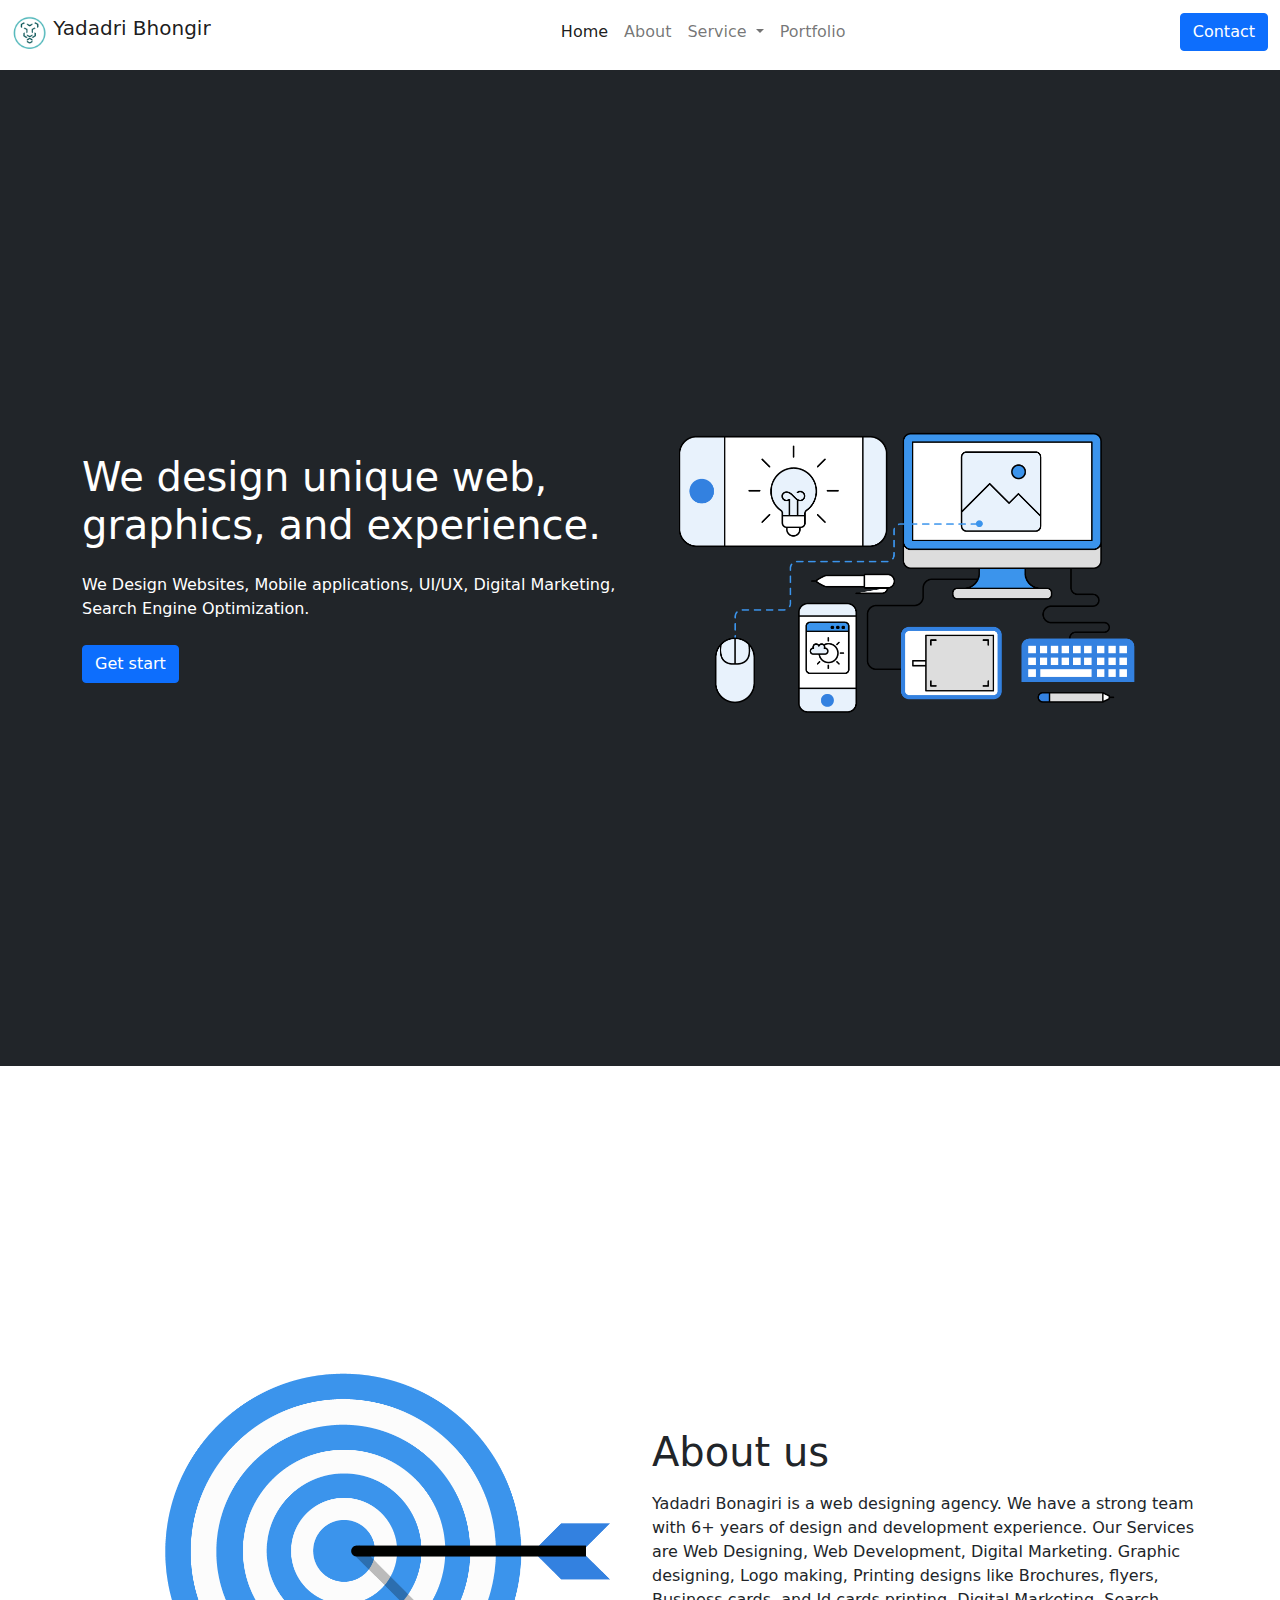
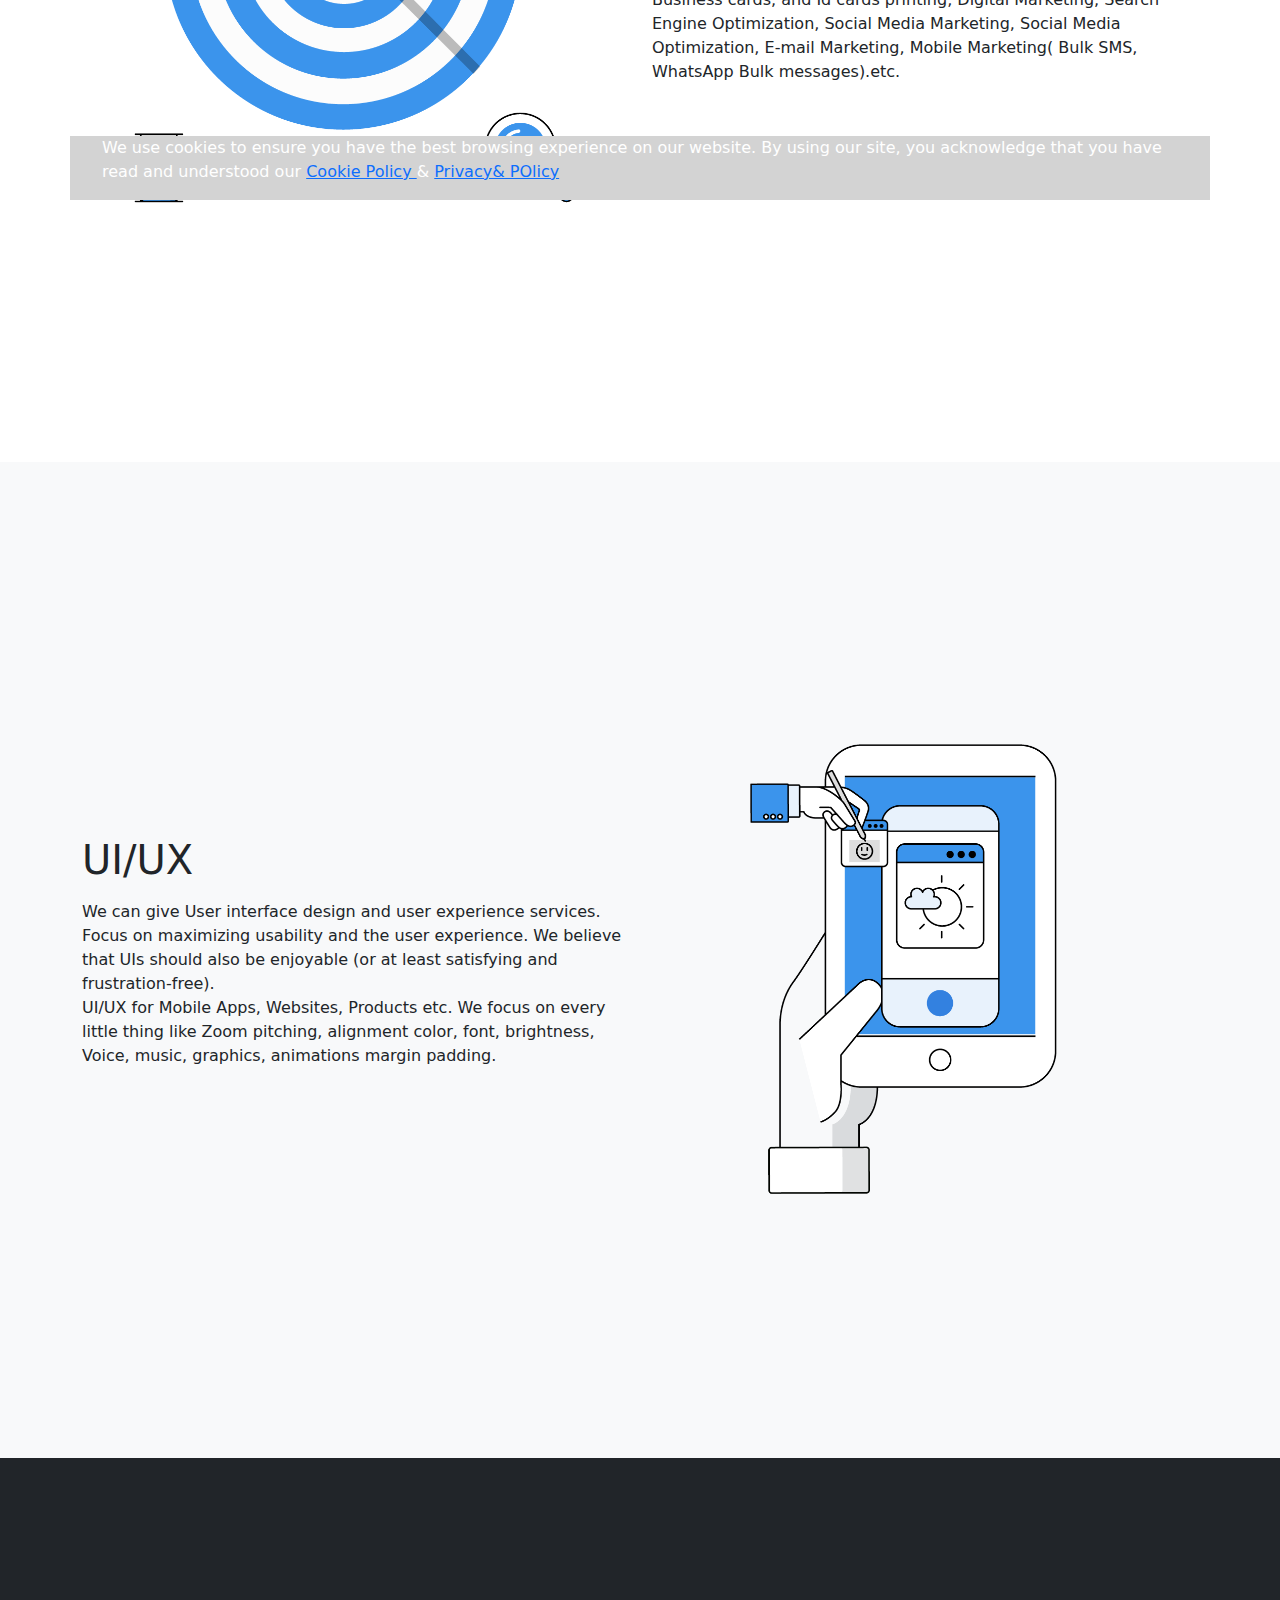
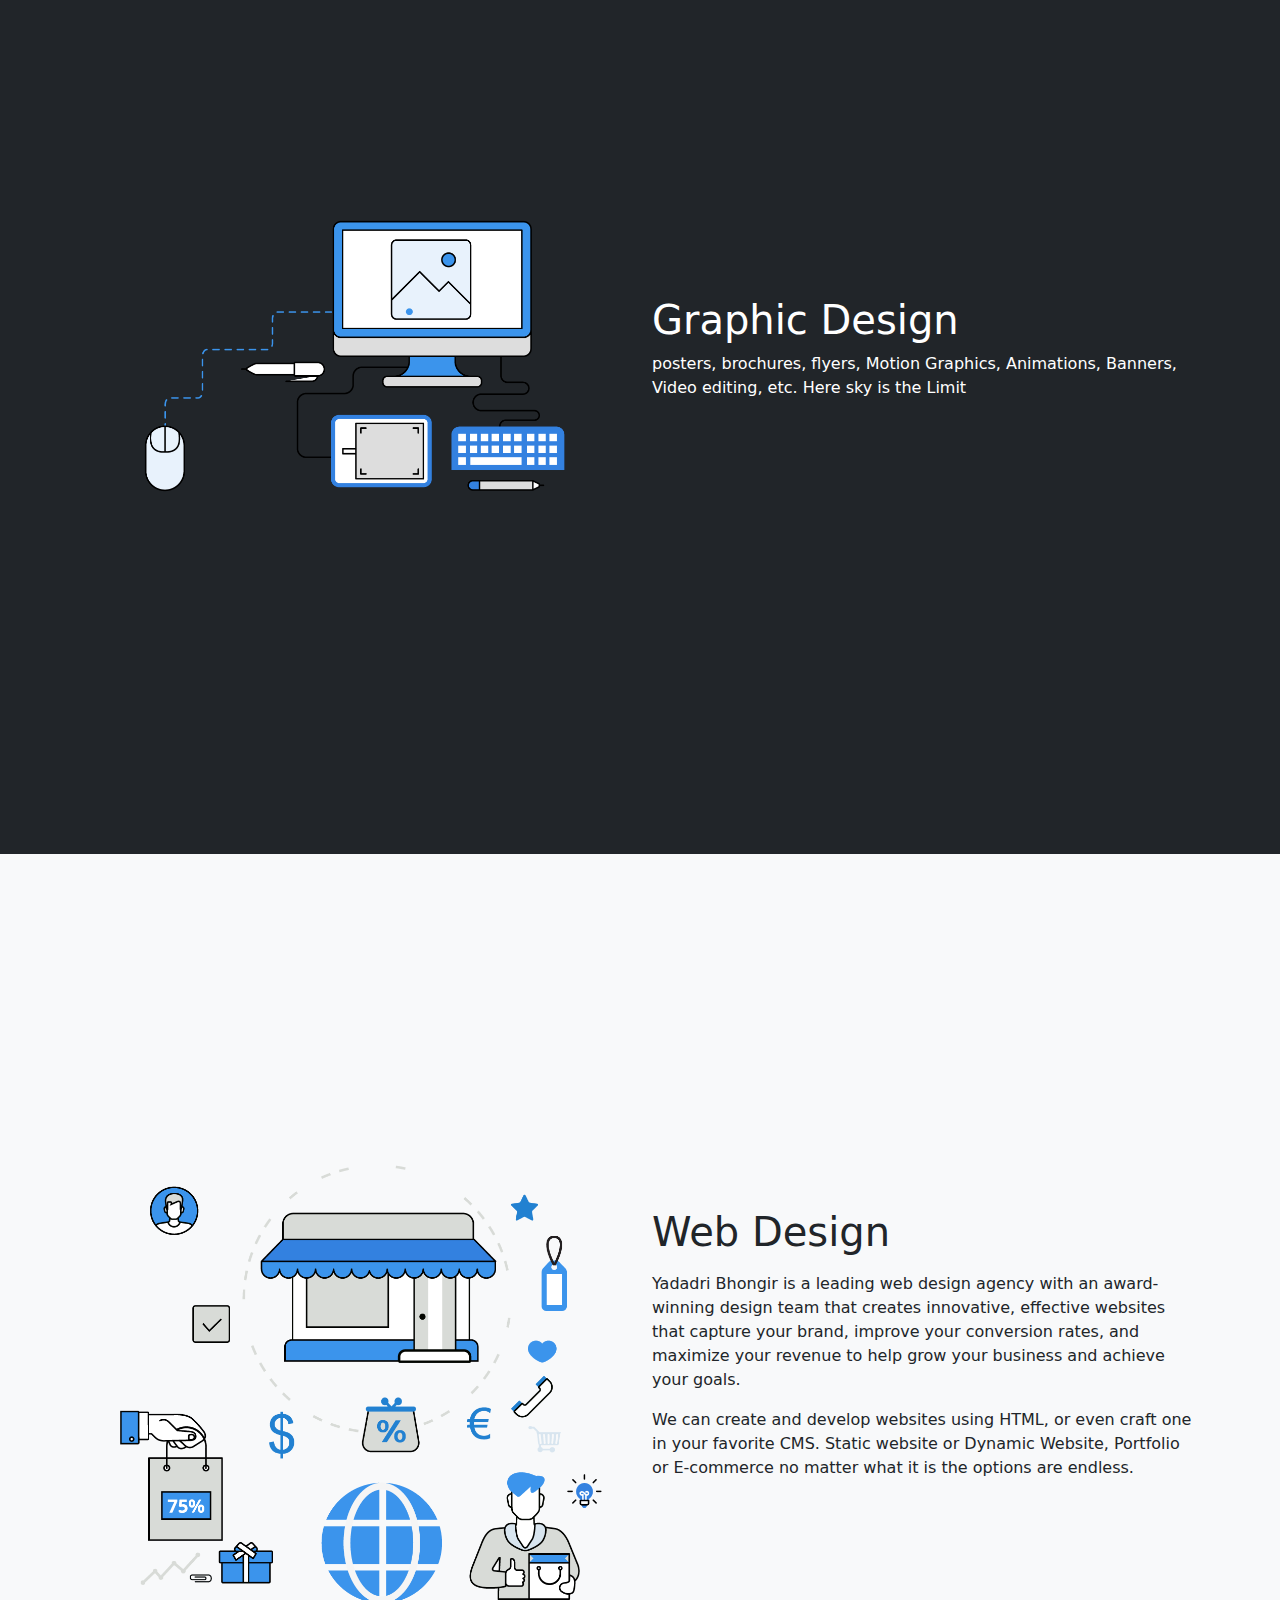
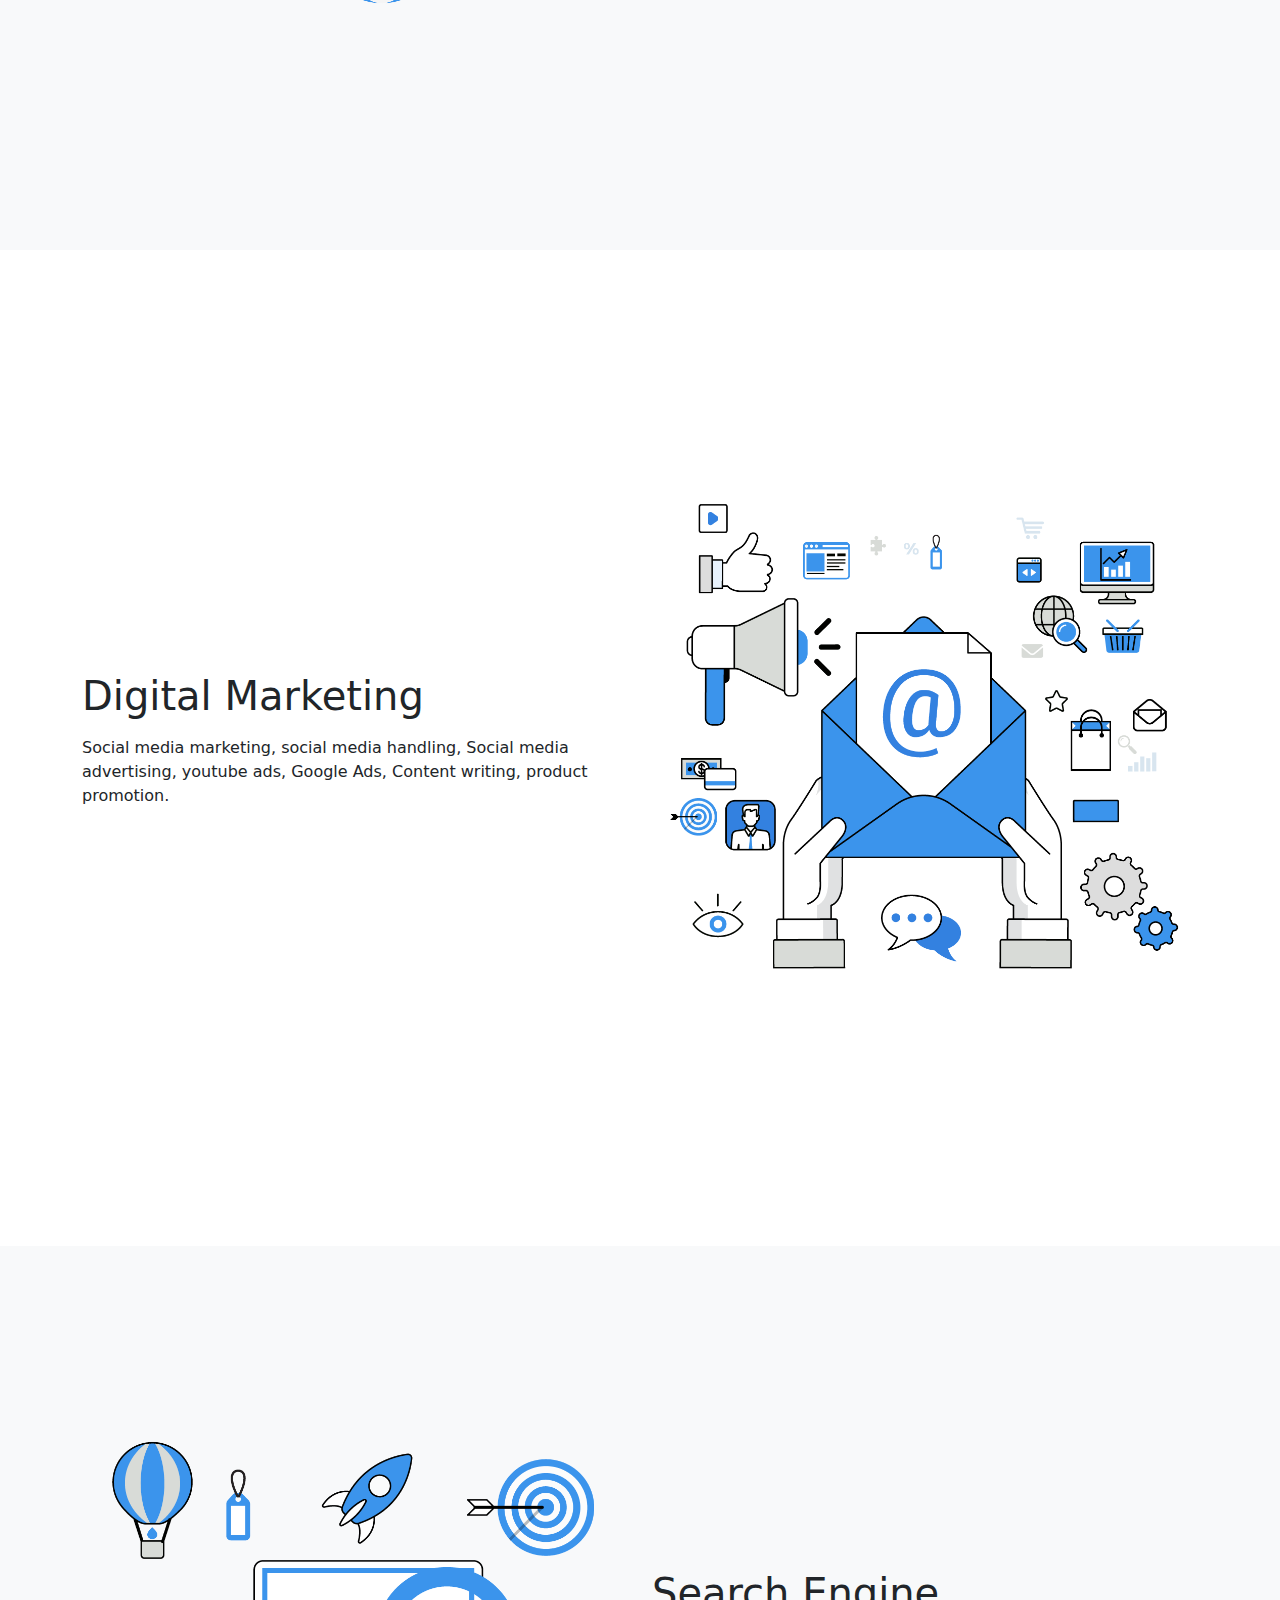
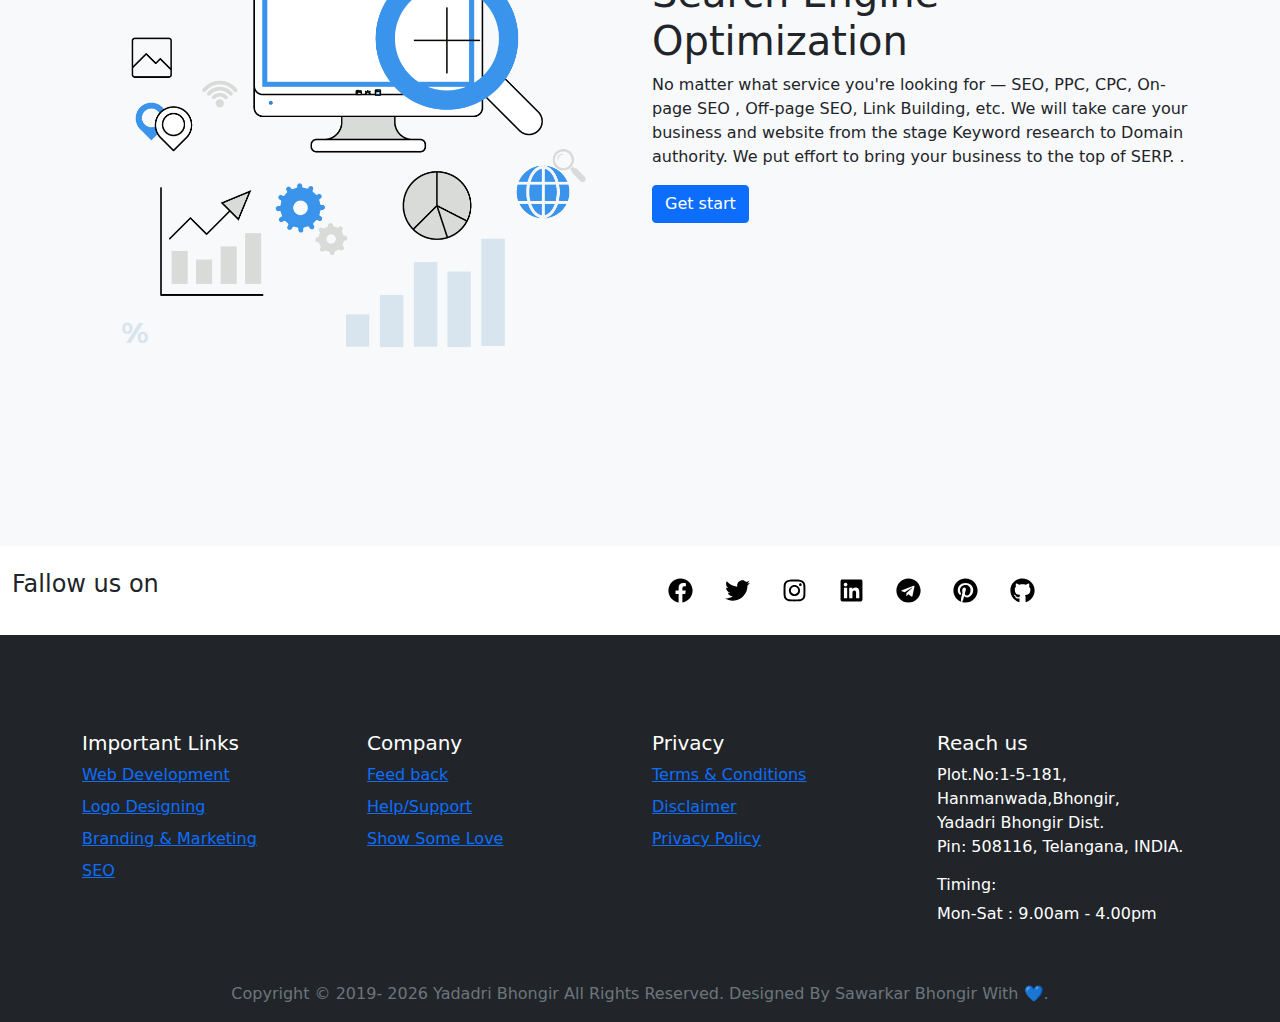
<file: index.html>
<!DOCTYPE html>
<html lang="en">

<head>
    <meta charset="UTF-8">
    <meta http-equiv="X-UA-Compatible" content="IE=edge">
    <meta name="viewport" content="width=device-width, initial-scale=1.0">
    <title>Yadadri Bhongir</title>
    <link rel="shortcut icon" href="./img/favicon.png" type="image/x-icon">
    <link rel="stylesheet" href="./css/mainstyle.css">
    <link rel="stylesheet" href="./css/coockie.css">
</head>

<body>

    <header>
        <nav class="navbar navbar-expand-lg navbar-light bg-white fixed-top">
            <div class="container-fluid">

                <a class="navbar-brand" href="#">
                    <img src="./img/yadadri-bhongir-logo.png" alt="yadadri-bhongir" width="35" height="35"
                        class="d-inline-block align-text-top">
                    Yadadri Bhongir
                </a>

                <button class="navbar-toggler" type="button" data-bs-toggle="collapse"
                    data-bs-target="#navbarSupportedContent" aria-controls="navbarSupportedContent"
                    aria-expanded="false" aria-label="Toggle navigation">
                    <span class="navbar-toggler-icon"></span>
                </button>
                <div class="collapse navbar-collapse" id="navbarSupportedContent">
                    <ul class="navbar-nav mx-auto mb-2 mb-lg-0">
                        <li class="nav-item">
                            <a class="nav-link active" aria-current="page" href="#">Home</a>
                        </li>
                        <li class="nav-item">
                            <a class="nav-link" href="#about">About</a>
                        </li>
                        <li class="nav-item dropdown">
                            <a class="nav-link dropdown-toggle" href="#" id="navbarDropdown" role="button"
                                data-bs-toggle="dropdown" aria-expanded="false">
                                Service
                            </a>
                            <ul class="dropdown-menu" aria-labelledby="navbarDropdown">
                                <li><a class="dropdown-item" href="#ui">UI/UX</a></li>
                                <li><a class="dropdown-item" href="#graphicdesigning">Graphic Desgin</a></li>
                                <li><a class="dropdown-item" href="#webdesigning">Web Designing</a></li>

                                <li><a class="dropdown-item" href="#digitalmarketing">Digital Marketing</a></li>
                                <li>
                                    <hr class="dropdown-divider">
                                </li>
                                <li><a class="dropdown-item" href="#searchengineoptimization">Search Engine
                                        Marketing</a></li>
                            </ul>
                        </li>
                        <!-- <li class="nav-item">
                            <a class="nav-link" href="./blog.html">Blog</a>
                        </li> -->
                        <li class="nav-item">
                            <a class="nav-link" href="./portfolio.html">Portfolio</a>
                        </li>
                    </ul>
                    <div class="d-flex">
                        <a href="./contact.html" class="btn btn-primary">Contact</a>
                    </div>
                </div>
            </div>
        </nav>

    </header>
    <main>
        <section class=" bg-dark text-white py-5" style="margin-top: 70px;">
            <div class="container">
                <div class="row align-items-center " style="height: 100vh;">
                    <div class="col-md-6 col-sm-12">
                        <h1 class="mb-4">We design unique web, graphics, and experience.</h1>
                        <p class="mb-4">We Design Websites, Mobile applications, UI/UX, Digital Marketing, Search Engine
                            Optimization.

                        </p>
                        <div>
                            <a href="./contact.html" class="btn btn-primary">Get start</a>
                        </div>
                    </div>
                    <div class="col-md-6 col-sm-12">
                        <img src="./img/webdesigning-yadadribhongir-sawarkar.png"
                            alt="webdesigning-yadadribhongir-sawarkar" class="img-fluid">
                    </div>
                </div>
            </div>
        </section>
        <section id="about" class=" py-5">
            <div class="container  ">
                <div class="row d-flex align-items-center" style="height:100vh;">
                    <div class="col-md-6">
                        <img src="./img/about-yadadribhongir-sawarkar.png" alt="about-yadadribhongir-sawarkar"
                            class="img-fluid">
                    </div>
                    <div class="col-md-6">
                        <h1 class="mb-3">About us</h1>
                        <p class="mb-3">Yadadri Bonagiri is a web designing agency. We have a strong team with 6+ years
                            of design and
                            development experience.
                            Our Services are Web Designing, Web Development, Digital Marketing. Graphic designing, Logo
                            making, Printing designs like Brochures, flyers, Business cards, and Id cards printing,
                            Digital Marketing, Search Engine Optimization, Social Media Marketing, Social Media
                            Optimization, E-mail Marketing, Mobile Marketing( Bulk SMS, WhatsApp Bulk messages).etc.</p>
                    </div>
                </div>
            </div>

        </section>
        <section id="ui" class="bg-light py-5">
            <div class="container bg-light ">
                <div class="row d-flex align-items-center" style="height: 100vh;">
                    <div class="col-md-6">
                        <h1 class="mb-3">UI/UX</h1>
                        <p class="mb-3">
                            We can give User interface design and user experience services. Focus on maximizing
                            usability and the user experience. We believe that UIs should also be enjoyable (or at least
                            satisfying and frustration-free).
                            <br>
                            UI/UX for Mobile Apps, Websites, Products etc.
                            We focus on every little thing like Zoom pitching, alignment color, font, brightness, Voice,
                            music, graphics, animations margin padding.
                        </p>

                    </div>
                    <div class="col-md-6">
                        <img src="./img/uiux-yadadribhongir-sawarkar.png" alt="uiux-yadadribhongir-sawarkar"
                            class="img-fluid">
                    </div>
                </div>
            </div>
        </section>
        <section id="graphicdesigning" class="bg-dark text-white py-5">
            <div class="container">
                <div class="row align-items-center " style="height: 100vh;">
                    <div class="col-md-6">
                        <img src="./img/graphicdesign-yadadribhongir-sawarkar.png" alt="uiux-yadadribhongir-sawarkar"
                            class="img-fluid">
                    </div>
                    <div class="col-md-6">
                        <h1>Graphic Design</h1>
                        <p>posters, brochures, flyers, Motion Graphics, Animations, Banners, Video editing, etc. Here
                            sky is the Limit</p>


                    </div>

                </div>
            </div>
        </section>
        <section class=" bg-light py-5" id="webdesigning">
            <div class="container ">
                <div class="row align-items-center " style="height: 100vh">
                    <div class="col-md-6">
                        <img src="./img/webdesign-yadadribhongir-sawarkar.png" alt="uiux-yadadribhongir-sawarkar"
                            class="img-fluid">
                    </div>
                    <div class="col-md-6">
                        <h1 class="mb-3">Web Design</h1>
                        <p class="mb-3"> Yadadri Bhongir is a leading web design agency with an award-winning design
                            team that creates
                            innovative, effective websites that capture your brand, improve your conversion rates, and
                            maximize your revenue to help grow your business and achieve your goals.
                            <br>
                        </p>
                        <p class="mb-3">
                            We can create and develop websites using HTML, or even craft one in your favorite CMS.
                            Static website or Dynamic Website, Portfolio or E-commerce no matter what it is the options
                            are endless. <br>

                        </p>

                    </div>

</div>
                </div>
        </section>
        <section class=" py-5 " id="digitalmarketing">
            <div class="container">
                <div class="row align-items-center " style="height: 100vh">
                    <div class="col-md-6">
                        <h1 class="mb-3">Digital Marketing</h1>
                        <p class="mb-3">Social media marketing, social media handling, Social media advertising, youtube
                            ads, Google Ads, Content writing, product promotion.</p>

                    </div>
                    <div class="col-md-6">
                        <img src="./img/digitalmarketing-yadadribhongir-sawarkar.png" alt="uiux-yadadribhongir-sawarkar"
                            class="img-fluid">
                    </div>
</div>
                </div>
        </section>
        <section class=" bg-light " id="searchengineoptimization">
            <div class="container">
                <div class="row align-items-center " style="height: 100vh">

                    <div class="col-md-6">
                        <img src="./img/seo-yadadribhongir-sawarkar.png" alt="uiux-yadadribhongir-sawarkar"
                            class="img-fluid">
                    </div>
                    <div class="col-md-6">
                        <h1>Search Engine Optimization</h1>
                        <p>No matter what service you're looking for — SEO, PPC, CPC, On-page SEO , Off-page SEO, Link
                            Building, etc. We will take care your business and website from the stage Keyword research
                            to
                            Domain authority.
                            We put effort to bring your business to the top of SERP. .</p>
                        <button type="button" class="btn btn-primary">Get start</button>
                    </div>
</div>
                </div>
        </section>
        <section id="-socialfallow">
            <div class="container-fluid py-4">
                <div class="row">
                    <div class="col">
                        <h4>Fallow us on </h4>
                    </div>
                    <div class="col ">
                        <nav class="nav">
                            <a class="nav-link " href="https://www.facebook.com/yadadribhongiri/"> <img src="./img/facebook.svg" alt="" style="width: 25px; height: 25px;"></a>
                            <a class="nav-link" href="https://twitter.com/Yadadribhongiri"> <img src="./img/twitter.svg" alt="" style="width: 25px; height: 25px;"></a>
                            <a class="nav-link" href="https://instagram.com/yadadribhongiri"> <img src="./img/instagram.svg" alt="" style="width: 25px; height: 25px;"></a>
                            <a class="nav-link " href="https://www.linkedin.com/in/bhongirsawarkar/" > <img src="./img/linkedin.svg" alt="" style="width: 25px; height: 25px;"></a>
                            <a class="nav-link " href="#" > <img src="./img/telegram.svg" alt="" style="width: 25px; height: 25px;"></a>
                            <a class="nav-link " href="https://in.pinterest.com/bhongirsawarkar/_saved/" > <img src="./img/pinterest.svg" alt="" style="width: 25px; height: 25px;"></a>
                            <a class="nav-link " href="https://github.com/sawarkar-bhongir" > <img src="./img/github.svg" alt="" style="width: 25px; height: 25px;"></a>
                          </nav>
               
                    </div>
                </div>
            </div>
        </section>
    </main>
    <footer class="bd-footer pt-5  bg-dark text-white">
        <div class="container pt-5 pb-2">
            <div class="row">


                <div class="col-md-3 mb-3">
                    <h5>Important Links</h5>
                    <ul class="list-unstyled">
                        <li class="mb-2"><a href="/docs/5.0/getting-started/">Web Development</a></li>
                        <li class="mb-2"><a href="/docs/5.0/examples/starter-template/">Logo Designing</a></li>
                        <li class="mb-2"><a href="/docs/5.0/getting-started/webpack/">Branding & Marketing</a></li>
                        <li class="mb-2"><a href="/docs/5.0/getting-started/parcel/">SEO</a></li>
                    </ul>
                </div>
                <div class="col-md-3 mb-3">
                    <h5>Company</h5>
                    <ul class="list-unstyled">
                        <li class="mb-2"><a href="/">Feed back</a></li>
                        <li class="mb-2"><a href="/docs/5.0/">Help/Support</a></li>
                        <li class="mb-2"><a href="/docs/5.0/examples/">Show Some Love</a></li>


                    </ul>
                </div>
                <div class="col-md-3 mb-3">
                    <h5>Privacy</h5>
                    <ul class="list-unstyled">
                        <li class="mb-2"><a href="./terms-conditions.html">Terms & Conditions</a></li>
                        <li class="mb-2"><a href="./Desclaimer.html">Disclaimer</a></li>
                        <li class="mb-2"><a href="./privacy-policy copy.html">Privacy Policy</a></li>
                    </ul>
                </div>
                <div class="col-md-3 mb-3">
                    <h5>Reach us</h5>
                    <ul class="list-unstyled">


                        <li>
                           <address>
                            Plot.No:1-5-181, Hanmanwada,Bhongir, <br> Yadadri Bhongir Dist. <br> Pin: 508116, Telangana,
                            INDIA.
                           </address>
                        </li>
                        <li class="mb-1">
                            <h6>Timing: </h6>
                            <p> Mon-Sat : 9.00am - 4.00pm</p>
                        </li>

                    </ul>
                </div>

            </div>
        </div>
        <div class="container-fluid bg-dark py-3 text-center">
            <span class="text-muted">Copyright &copy; 2019-
                <script>document.write(new Date().getFullYear())</script> Yadadri Bhongir All Rights Reserved. Designed
                By Sawarkar Bhongir With 💙.
            </span>
        </div>
        <div class="container cookie">
            <p class="mb-3">We use cookies to ensure you have the best browsing experience on our website. By using our site, you acknowledge that you have read and understood our <a href="./coockie.html">Cookie Policy </a>& <a href="./privacy-policy.html">Privacy& POlicy</a> </p>
           
        </div>
    </footer>
  
    <script src="./js/app.js"></script>
    <script src="./js/cookie.js"></script>
</body>

</html>
</file>
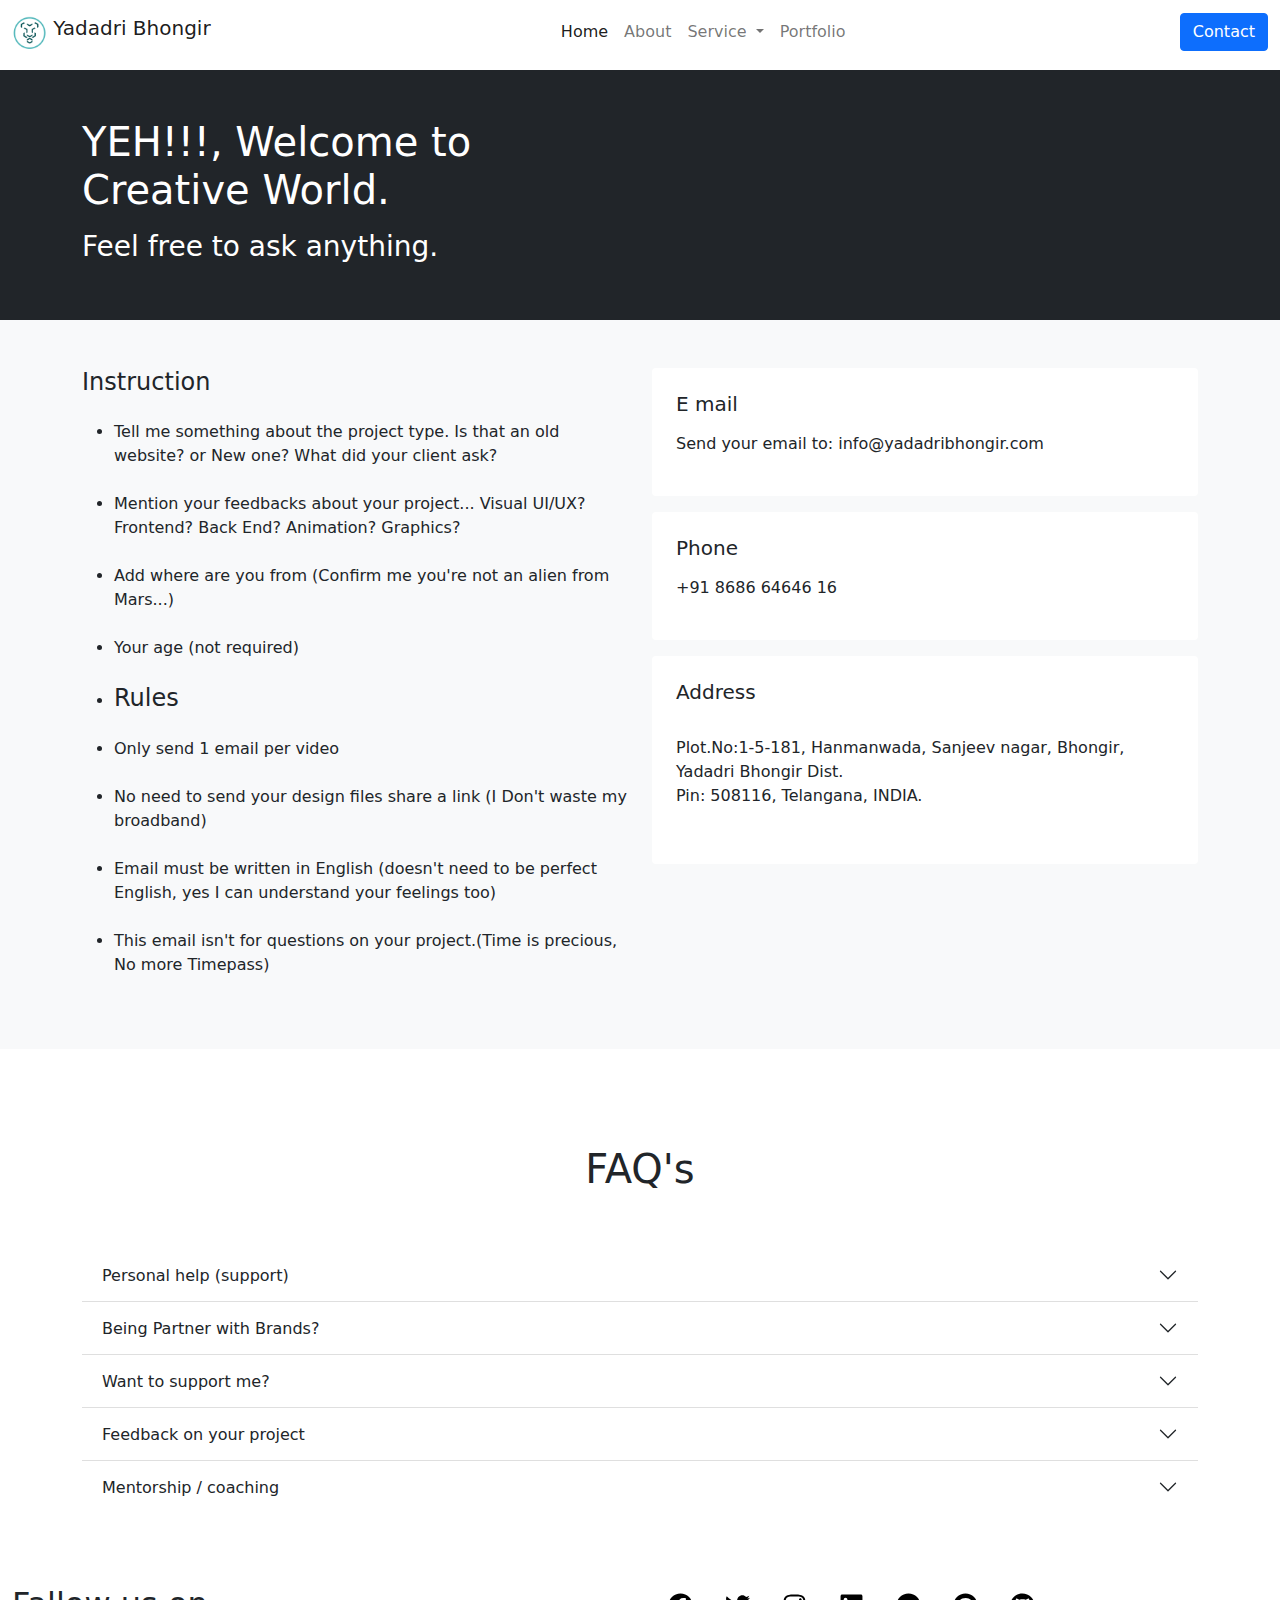
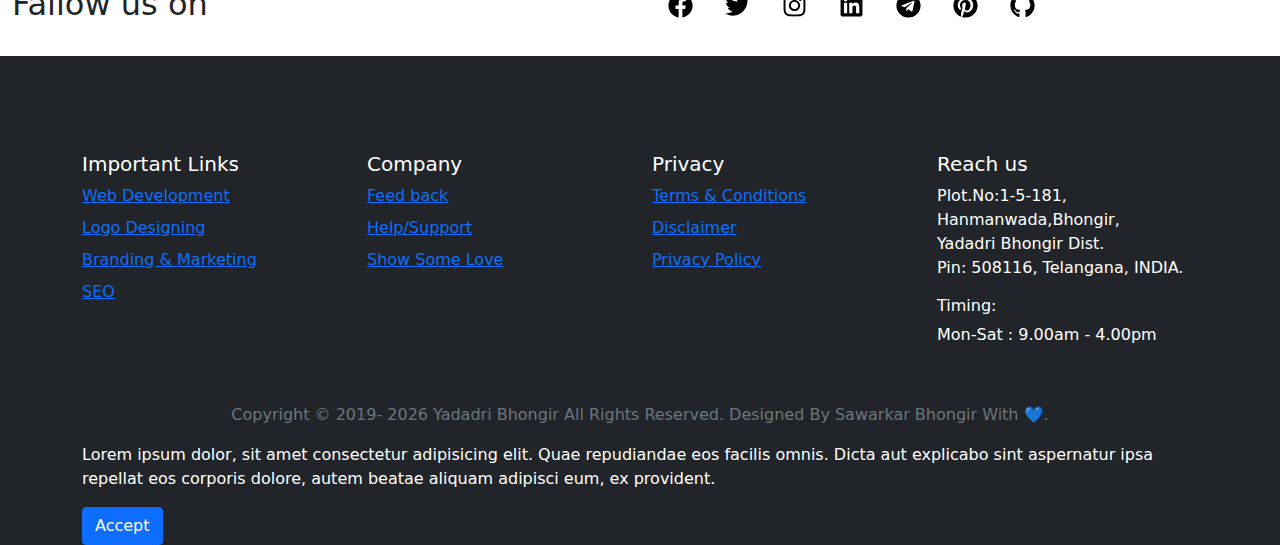
<file: contact.html>
<!DOCTYPE html>
<html lang="en">

<head>
    <meta charset="UTF-8">
    <meta http-equiv="X-UA-Compatible" content="IE=edge">
    <meta name="viewport" content="width=device-width, initial-scale=1.0">
    <title>Yadadri Bhongir</title>
    <link rel="shortcut icon" href="./img/favicon.png" type="image/x-icon">
    <link rel="stylesheet" href="./css/mainstyle.css">
</head>

<body>

    <header>
        <nav class="navbar navbar-expand-lg navbar-light bg-white fixed-top">
            <div class="container-fluid">

                <a class="navbar-brand" href="/">
                    <img src="./img/yadadri-bhongir-logo.png" alt="yadadri-bhongir" width="35" height="35"
                        class="d-inline-block align-text-top">
                    Yadadri Bhongir
                </a>

                <button class="navbar-toggler" type="button" data-bs-toggle="collapse"
                    data-bs-target="#navbarSupportedContent" aria-controls="navbarSupportedContent"
                    aria-expanded="false" aria-label="Toggle navigation">
                    <span class="navbar-toggler-icon"></span>
                </button>
                <div class="collapse navbar-collapse" id="navbarSupportedContent">
                    <ul class="navbar-nav mx-auto mb-2 mb-lg-0">
                        <li class="nav-item">
                            <a class="nav-link active" aria-current="page" href="./index.html">Home</a>
                        </li>
                        <li class="nav-item">
                            <a class="nav-link" href="./index.html">About</a>
                        </li>
                        <li class="nav-item dropdown">
                            <a class="nav-link dropdown-toggle" href="#" id="navbarDropdown" role="button"
                                data-bs-toggle="dropdown" aria-expanded="false">
                                Service
                            </a>
                            <ul class="dropdown-menu" aria-labelledby="navbarDropdown">
                                <li><a class="dropdown-item" href="./index.html">UI/UX</a></li>
                                <li><a class="dropdown-item" href="./index.html">Graphic Desgin</a></li>
                                <li><a class="dropdown-item" href="./index.html">Web Designing</a></li>

                                <li><a class="dropdown-item" href="./index.html">Digital Marketing</a></li>
                                <li>
                                    <hr class="dropdown-divider">
                                </li>
                                <li><a class="dropdown-item" href="./index.html">Search Engine
                                        Marketing</a></li>
                            </ul>
                        </li>
                        <!-- <li class="nav-item">
                            <a class="nav-link" href="./blog.html">Blog</a>
                        </li> -->
                        <li class="nav-item">
                            <a class="nav-link" href="./portfolio.html">Portfolio</a>
                        </li>
                    </ul>
                    <div class="d-flex">

                        <a href="./contact.html" class="btn btn-primary">Contact</a>
                    </div>
                </div>
            </div>
        </nav>

    </header>
    <main>
        <section class=" bg-dark text-white" style="margin-top: 70px;">
            <div class="container py-5">
                <div class="row d-flex align-items-center">
                    <div class="col-md-6">
                        <h1 class="mb-3">
                            YEH!!!, Welcome to Creative World.
                        </h1>
                        <h3>Feel free to ask anything.</h3>
                    </div>

                </div>
            </div>
        </section>
        <section id="timing" class="bg-light py-5">
            <div class="container ">
                <div class="row">
                    <div class="col-md-6 ">
                        <h4 class="mb-4">Instruction</h4>
                        <ul>
                            <li class="mb-4">
                                <p>
                                    Tell me something about the project type. Is that an old website? or New one? What
                                    did your client ask?</p>
                            </li>
                            <li class="mb-4">
                                <p>
                                    Mention your feedbacks about your project... Visual UI/UX? Frontend? Back End?
                                    Animation? Graphics?</p>
                            </li>
                            <li class="mb-4">
                                <p>
                                    Add where are you from (Confirm me you're not an alien from Mars...)
                                </p>
                            </li>
                            <li class="mb-4">
                                <p>
                                    Your age (not required)</p>
                            </li>
                            <li class="mb-4">
                                <h4 class="mb-4">Rules</h4>
                            </li>
                            <li class="mb-4">
                                <p> Only send 1 email per video</p>
                            </li>
                            <li class="mb-4">
                                <p> No need to send your design files share a link (I Don't waste my broadband)</p>
                            </li>
                            <li class="mb-4">
                                <p> Email must be written in English (doesn't need to be perfect English, yes I can
                                    understand your feelings too)</p>
                            </li>
                            <li class="mb-4">
                                <p> This email isn't for questions on your project.(Time is precious, No more Timepass)</p>
                            </li>
                        </ul>

                    </div>
                    <div class="col-md-6">
                        <div class="card border-0 p-4 mb-3">
                            <h5 class="mb-3">E mail </h5>
                            <p class="mb-3">Send your email to: info@yadadribhongir.com</p>


                        </div>
                        <div class="card border-0 p-4 mb-3">
                            <h5 class="mb-3">Phone </h5>
                            <p class="mb-3" > +91 8686 64646 16</p>


                        </div>
                        <div class="card border-0 p-4 mb-3">
                            <h5 class="mb-3">Address </h5>
                            <p class="mb-3"> <address>
                                Plot.No:1-5-181, Hanmanwada, Sanjeev nagar, Bhongir, <br> Yadadri Bhongir Dist. <br> Pin: 508116,
                                Telangana,
                                INDIA.
                            </address></p>


                        </div>
                    </div>
                </div>
            </div>
        </section>
        <section id="faqs" class="py-5">
            <h1 class="text-center py-5">FAQ's</h1>
            <div class="container">
                <div class="row">
                    <div class="col-md-12">
                        <div class="accordion accordion-flush" id="accordionFlushExample">
                            <div class="accordion-item">
                                <h2 class="accordion-header" id="flush-headingOne">
                                    <button class="accordion-button collapsed" type="button" data-bs-toggle="collapse"
                                        data-bs-target="#flush-collapseOne" aria-expanded="false"
                                        aria-controls="flush-collapseOne">
                                        Personal help (support)
                                    </button>
                                </h2>
                                <div id="flush-collapseOne" class="accordion-collapse collapse"
                                    aria-labelledby="flush-headingOne" data-bs-parent="#accordionFlushExample">
                                    <div class="accordion-body">Unfortunately, it's become impossible on behalf of me to
                                        assist everybody individually. I can only provide personal help for people that
                                        purchased this (see Services below). That’s why I have opened the Facebook group
                                        where you can join for free. There are lots of helpful people there! Thank you
                                        for your understanding.

                                    </div>
                                </div>
                            </div>
                            <div class="accordion-item">
                                <h2 class="accordion-header" id="flush-headingTwo">
                                    <button class="accordion-button collapsed" type="button" data-bs-toggle="collapse"
                                        data-bs-target="#flush-collapseTwo" aria-expanded="false"
                                        aria-controls="flush-collapseTwo">
                                        Being Partner with Brands?
                                    </button>
                                </h2>
                                <div id="flush-collapseTwo" class="accordion-collapse collapse"
                                    aria-labelledby="flush-headingTwo" data-bs-parent="#accordionFlushExample">
                                    <div class="accordion-body">Does your company want to promote its product via
                                        Yadadri Bhongir? Then please send your email to: info@yadadribhongir.com I won’t
                                        answer emails that just ask if i'm hospitable collaborations. I get too many
                                        emails for that. Explain your product and supply useful links, please.
                                    </div>
                                </div>
                            </div>
                            <div class="accordion-item">
                                <h2 class="accordion-header" id="flush-headingThree">
                                    <button class="accordion-button collapsed" type="button" data-bs-toggle="collapse"
                                        data-bs-target="#flush-collapseThree" aria-expanded="false"
                                        aria-controls="flush-collapseThree">
                                        Want to support me?
                                    </button>
                                </h2>
                                <div id="flush-collapseThree" class="accordion-collapse collapse"
                                    aria-labelledby="flush-headingThree" data-bs-parent="#accordionFlushExample">
                                    <div class="accordion-body">I have received several questions on how people can
                                        thank me for my free content. That is so awesome! You can support in 2 ways.
                                        <hr>
                                        First: once you want to shop for software, please check the links page. On the
                                        software links page, there are affiliate links where I make a commission once
                                        you make a sale via that link.
                                        <br>
                                        <hr>
                                        Secondly: you'll donate money via UPI on the donation page if you would like to.
                                        Every Rupee Every dollar / euro is appreciated. Thank you very much.
                                    </div>
                                </div>
                            </div>
                            <div class="accordion-item">
                                <h2 class="accordion-header" id="flush-headingFour">
                                    <button class="accordion-button collapsed" type="button" data-bs-toggle="collapse"
                                        data-bs-target="#flush-collapseFour" aria-expanded="false"
                                        aria-controls="flush-collapseFour">
                                        Feedback on your project
                                    </button>
                                </h2>
                                <div id="flush-collapseFour" class="accordion-collapse collapse"
                                    aria-labelledby="flush-headingFour" data-bs-parent="#accordionFlushExample">
                                    <div class="accordion-body">You can get free feedback on your project if your email
                                        is picked within the Mailtime ( Sunday) show on YouTube. All the data and rules
                                        for that show are often found here: Mailtime. 10.00 am to 12.00 pm
                                    </div>
                                </div>
                            </div>
                            <div class="accordion-item">
                                <h2 class="accordion-header" id="flush-headingFive">
                                    <button class="accordion-button collapsed" type="button" data-bs-toggle="collapse"
                                        data-bs-target="#flush-collapseFive" aria-expanded="false"
                                        aria-controls="flush-collapseFive">
                                        Mentorship / coaching
                                    </button>
                                </h2>
                                <div id="flush-collapseFive" class="accordion-collapse collapse"
                                    aria-labelledby="flush-headingFive" data-bs-parent="#accordionFlushExample">
                                    <div class="accordion-body">At this moment I don’t have a mentorship program. But
                                        I’ve done it within the past and enjoyed it, so maybe within the future, i will
                                        be able to bring it back!
                                    </div>
                                </div>
                            </div>
                        </div>
                    </div>
                </div>
            </div>
        </section>
        <section id="-socialfallow">
            <div class="container-fluid py-4">
                <div class="row">
                    <div class="col">
                        <h2>Fallow us on </h2>
                    </div>
                    <div class="col ">
                        <nav class="nav">
                            <a class="nav-link " href="https://www.facebook.com/yadadribhongiri/"> <img
                                    src="./img/facebook.svg" alt="" style="width: 25px; height: 25px;"></a>
                            <a class="nav-link" href="https://twitter.com/Yadadribhongiri"> <img src="./img/twitter.svg"
                                    alt="" style="width: 25px; height: 25px;"></a>
                            <a class="nav-link" href="https://instagram.com/yadadribhongiri"> <img
                                    src="./img/instagram.svg" alt="" style="width: 25px; height: 25px;"></a>
                            <a class="nav-link " href="https://www.linkedin.com/in/bhongirsawarkar/"> <img
                                    src="./img/linkedin.svg" alt="" style="width: 25px; height: 25px;"></a>
                            <a class="nav-link " href="#"> <img src="./img/telegram.svg" alt=""
                                    style="width: 25px; height: 25px;"></a>
                            <a class="nav-link " href="https://in.pinterest.com/bhongirsawarkar/_saved/"> <img
                                    src="./img/pinterest.svg" alt="" style="width: 25px; height: 25px;"></a>
                            <a class="nav-link " href="https://github.com/sawarkar-bhongir"> <img src="./img/github.svg"
                                    alt="" style="width: 25px; height: 25px;"></a>
                        </nav>

                    </div>
                </div>
            </div>
        </section>
    </main>
    <footer class="bd-footer pt-5  bg-dark text-white">
        <div class="container pt-5 pb-2">
            <div class="row">


                <div class="col-md-3 mb-3">
                    <h5>Important Links</h5>
                    <ul class="list-unstyled">
                        <li class="mb-2"><a href="/docs/5.0/getting-started/">Web Development</a></li>
                        <li class="mb-2"><a href="/docs/5.0/examples/starter-template/">Logo Designing</a></li>
                        <li class="mb-2"><a href="/docs/5.0/getting-started/webpack/">Branding & Marketing</a></li>
                        <li class="mb-2"><a href="/docs/5.0/getting-started/parcel/">SEO</a></li>
                    </ul>
                </div>
                <div class="col-md-3 mb-3">
                    <h5>Company</h5>
                    <ul class="list-unstyled">
                        <li class="mb-2"><a href="/">Feed back</a></li>
                        <li class="mb-2"><a href="/docs/5.0/">Help/Support</a></li>
                        <li class="mb-2"><a href="/docs/5.0/examples/">Show Some Love</a></li>


                    </ul>
                </div>
                <div class="col-md-3 mb-3">
                    <h5>Privacy</h5>
                    <ul class="list-unstyled">
                        <li class="mb-2"><a href="./terms-conditions.html">Terms & Conditions</a></li>
                        <li class="mb-2"><a href="./Desclaimer.html">Disclaimer</a></li>
                        <li class="mb-2"><a href="./privacy-policy copy.html">Privacy Policy</a></li>
                    </ul>
                </div>
                <div class="col-md-3 mb-3">
                    <h5>Reach us</h5>
                    <ul class="list-unstyled">


                        <li>
                           <address>
                            Plot.No:1-5-181, Hanmanwada,Bhongir, <br> Yadadri Bhongir Dist. <br> Pin: 508116, Telangana,
                            INDIA.
                           </address>
                        </li>
                        <li class="mb-1">
                            <h6>Timing: </h6>
                            <p> Mon-Sat : 9.00am - 4.00pm</p>
                        </li>

                    </ul>
                </div>

            </div>
        </div>
        <div class="container-fluid bg-dark py-3 text-center">
            <span class="text-muted">Copyright &copy; 2019-
                <script>document.write(new Date().getFullYear())</script> Yadadri Bhongir All Rights Reserved. Designed
                By Sawarkar Bhongir With 💙.
            </span>
        </div>
        <div class="container cookie">
            <p class="mb-3">Lorem ipsum dolor, sit amet consectetur adipisicing elit. Quae repudiandae eos facilis
                omnis. Dicta aut explicabo sint aspernatur ipsa repellat eos corporis dolore, autem beatae aliquam
                adipisci eum, ex provident.</p>
            <a href="#" class="btn btn-primary coockiebtn">Accept</a>
        </div>
    </footer>
  
    <script src="./js/app.js"></script>
</body>

</html>
</file>
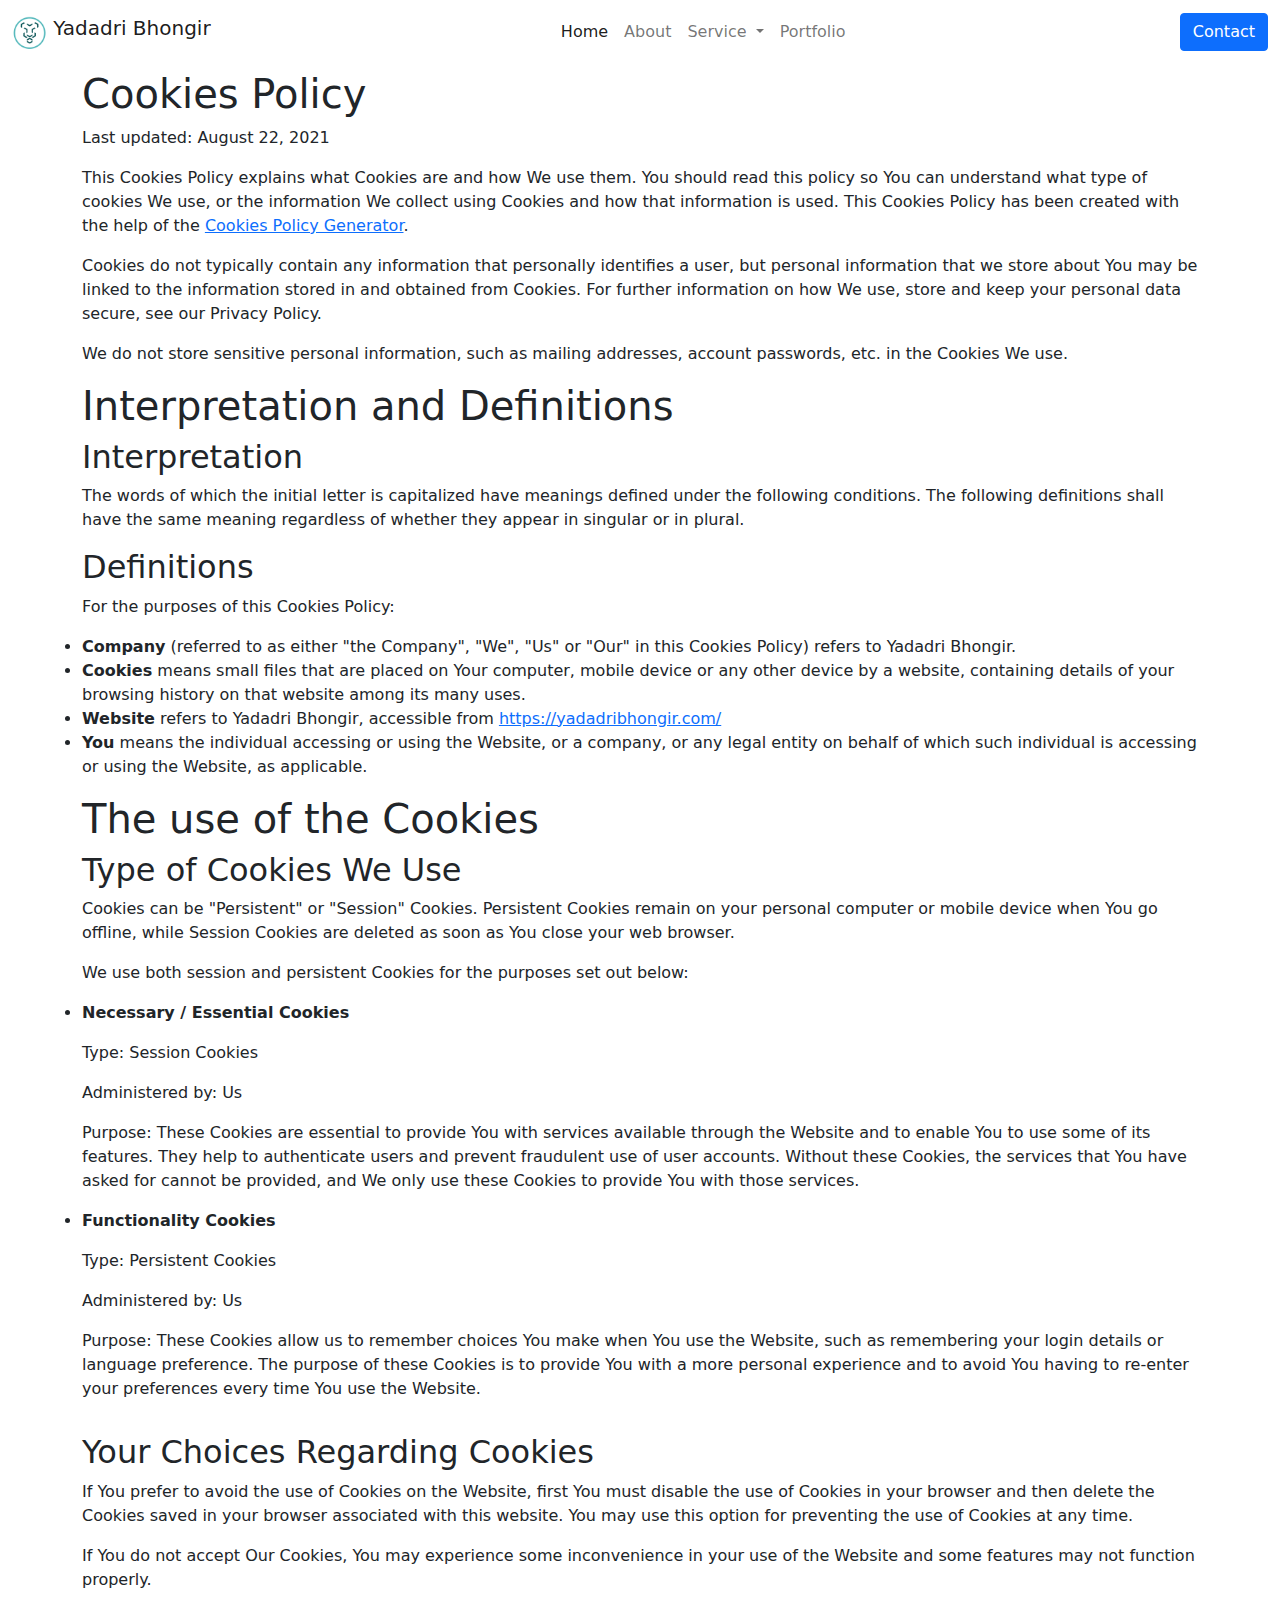
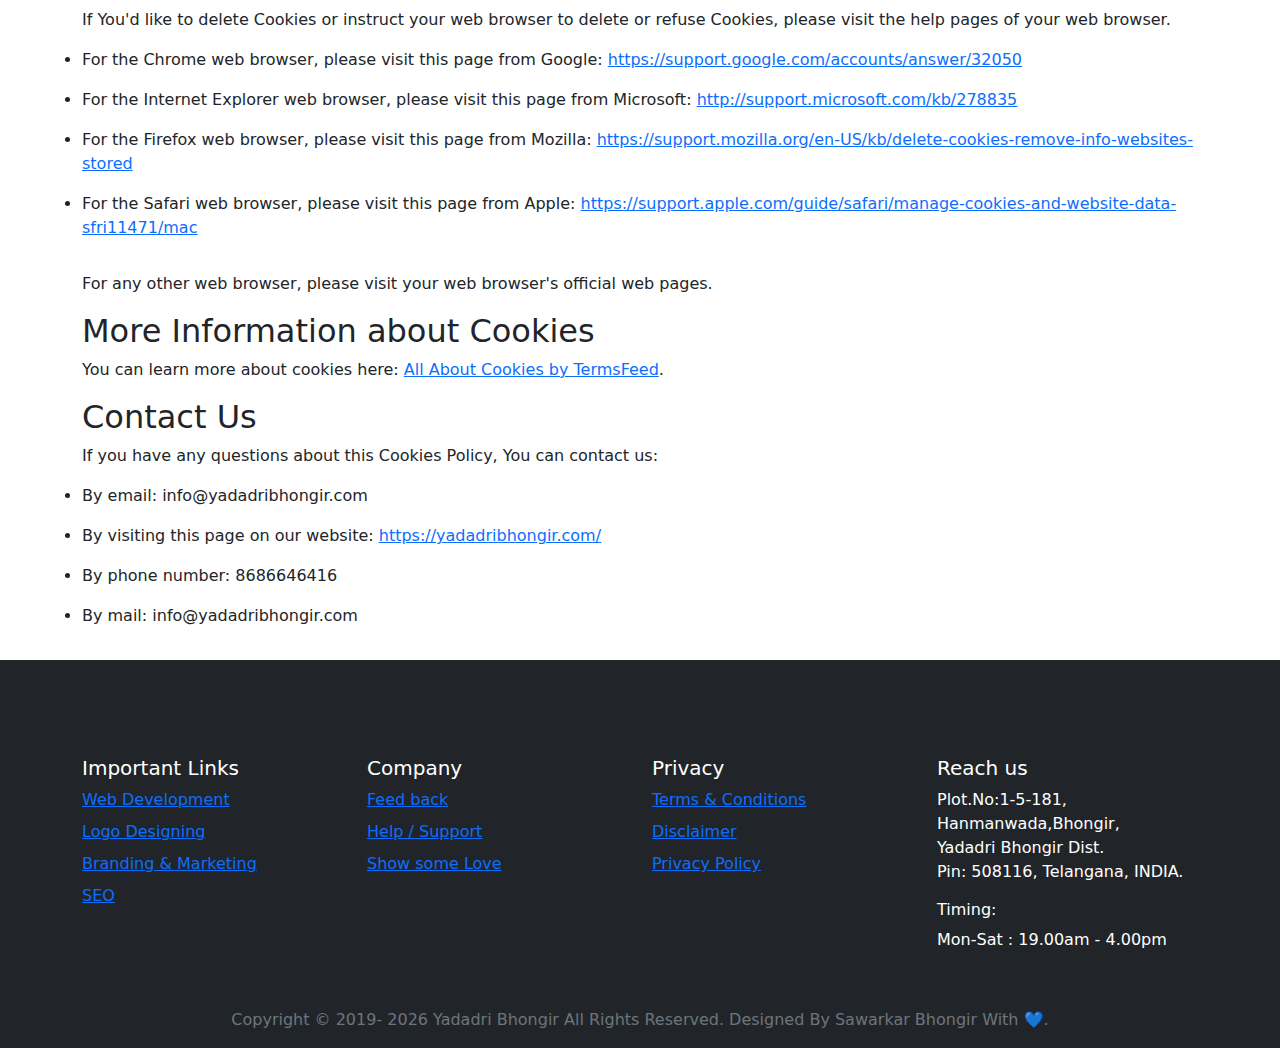
<file: coockiepolicy.html>
<!DOCTYPE html>
<html lang="en">

<head>
    <meta charset="UTF-8">
    <meta http-equiv="X-UA-Compatible" content="IE=edge">
    <meta name="viewport" content="width=device-width, initial-scale=1.0">
    <title>Yadadri Bhongir</title>
    <link rel="shortcut icon" href="./img/favicon.png" type="image/x-icon">
    <link rel="stylesheet" href="./css/mainstyle.css">
</head>

<body>

    <header>
        <nav class="navbar navbar-expand-lg navbar-light bg-white fixed-top">
            <div class="container-fluid">

                <a class="navbar-brand" href="#">
                    <img src="./img/yadadri-bhongir-logo.png" alt="yadadri-bhongir" width="35" height="35"
                        class="d-inline-block align-text-top">
                    Yadadri Bhongir
                </a>

                <button class="navbar-toggler" type="button" data-bs-toggle="collapse"
                    data-bs-target="#navbarSupportedContent" aria-controls="navbarSupportedContent"
                    aria-expanded="false" aria-label="Toggle navigation">
                    <span class="navbar-toggler-icon"></span>
                </button>
                <div class="collapse navbar-collapse" id="navbarSupportedContent">
                    <ul class="navbar-nav mx-auto mb-2 mb-lg-0">
                        <li class="nav-item">
                            <a class="nav-link active" aria-current="page" href="#">Home</a>
                        </li>
                        <li class="nav-item">
                            <a class="nav-link" href="#about">About</a>
                        </li>
                        <li class="nav-item dropdown">
                            <a class="nav-link dropdown-toggle" href="#" id="navbarDropdown" role="button"
                                data-bs-toggle="dropdown" aria-expanded="false">
                                Service
                            </a>
                            <ul class="dropdown-menu" aria-labelledby="navbarDropdown">
                                <li><a class="dropdown-item" href="#ui">UI/UX</a></li>
                                <li><a class="dropdown-item" href="#graphicdesigning">Graphic Desgin</a></li>
                                <li><a class="dropdown-item" href="#webdesigning">Web Designing</a></li>

                                <li><a class="dropdown-item" href="#digitalmarketing">Digital Marketing</a></li>
                                <li>
                                    <hr class="dropdown-divider">
                                </li>
                                <li><a class="dropdown-item" href="#searchengineoptimization">Search Engine
                                        Marketing</a></li>
                            </ul>
                        </li>
                        <!-- <li class="nav-item">
                            <a class="nav-link" href="./blog.html">Blog</a>
                        </li> -->
                        <li class="nav-item">
                            <a class="nav-link" href="./portfolio.html">Portfolio</a>
                        </li>
                    </ul>
                    <div class="d-flex">
                        <a href="./contact.html" class="btn btn-primary">Contact</a>
                    </div>
                </div>
            </div>
        </nav>

    </header>
    <main>
        <section style="margin-top: 70px;">
            <div class="container">
              <div class="row">
                <h1>Cookies Policy</h1>
                <p>Last updated: August 22, 2021</p>
                <p>This Cookies Policy explains what Cookies are and how We use them. You should read this policy so You can understand what type of cookies We use, or the information We collect using Cookies and how that information is used. This Cookies Policy has been created with the help of the <a href="https://www.termsfeed.com/cookies-policy-generator/" target="_blank">Cookies Policy Generator</a>.</p>
                <p>Cookies do not typically contain any information that personally identifies a user, but personal information that we store about You may be linked to the information stored in and obtained from Cookies. For further information on how We use, store and keep your personal data secure, see our Privacy Policy.</p>
                <p>We do not store sensitive personal information, such as mailing addresses, account passwords, etc. in the Cookies We use.</p>
                <h1>Interpretation and Definitions</h1>
                <h2>Interpretation</h2>
                <p>The words of which the initial letter is capitalized have meanings defined under the following conditions. The following definitions shall have the same meaning regardless of whether they appear in singular or in plural.</p>
                <h2>Definitions</h2>
                <p>For the purposes of this Cookies Policy:</p>
                <ul>
                <li><strong>Company</strong> (referred to as either &quot;the Company&quot;, &quot;We&quot;, &quot;Us&quot; or &quot;Our&quot; in this Cookies Policy) refers to Yadadri Bhongir.</li>
                <li><strong>Cookies</strong> means small files that are placed on Your computer, mobile device or any other device by a website, containing details of your browsing history on that website among its many uses.</li>
                <li><strong>Website</strong> refers to Yadadri Bhongir, accessible from <a href="https://yadadribhongir.com/" rel="external nofollow noopener" target="_blank">https://yadadribhongir.com/</a></li>
                <li><strong>You</strong> means the individual accessing or using the Website, or a company, or any legal entity on behalf of which such individual is accessing or using the Website, as applicable.</li>
                </ul>
                <h1>The use of the Cookies</h1>
                <h2>Type of Cookies We Use</h2>
                <p>Cookies can be &quot;Persistent&quot; or &quot;Session&quot; Cookies. Persistent Cookies remain on your personal computer or mobile device when You go offline, while Session Cookies are deleted as soon as You close your web browser.</p>
                <p>We use both session and persistent Cookies for the purposes set out below:</p>
                <ul>
                <li>
                <p><strong>Necessary / Essential Cookies</strong></p>
                <p>Type: Session Cookies</p>
                <p>Administered by: Us</p>
                <p>Purpose: These Cookies are essential to provide You with services available through the Website and to enable You to use some of its features. They help to authenticate users and prevent fraudulent use of user accounts. Without these Cookies, the services that You have asked for cannot be provided, and We only use these Cookies to provide You with those services.</p>
                </li>
                <li>
                <p><strong>Functionality Cookies</strong></p>
                <p>Type: Persistent Cookies</p>
                <p>Administered by: Us</p>
                <p>Purpose: These Cookies allow us to remember choices You make when You use the Website, such as remembering your login details or language preference. The purpose of these Cookies is to provide You with a more personal experience and to avoid You having to re-enter your preferences every time You use the Website.</p>
                </li>
                </ul>
                <h2>Your Choices Regarding Cookies</h2>
                <p>If You prefer to avoid the use of Cookies on the Website, first You must disable the use of Cookies in your browser and then delete the Cookies saved in your browser associated with this website. You may use this option for preventing the use of Cookies at any time.</p>
                <p>If You do not accept Our Cookies, You may experience some inconvenience in your use of the Website and some features may not function properly.</p>
                <p>If You'd like to delete Cookies or instruct your web browser to delete or refuse Cookies, please visit the help pages of your web browser.</p>
                <ul>
                <li>
                <p>For the Chrome web browser, please visit this page from Google: <a href="https://support.google.com/accounts/answer/32050" rel="external nofollow noopener" target="_blank">https://support.google.com/accounts/answer/32050</a></p>
                </li>
                <li>
                <p>For the Internet Explorer web browser, please visit this page from Microsoft: <a href="http://support.microsoft.com/kb/278835" rel="external nofollow noopener" target="_blank">http://support.microsoft.com/kb/278835</a></p>
                </li>
                <li>
                <p>For the Firefox web browser, please visit this page from Mozilla: <a href="https://support.mozilla.org/en-US/kb/delete-cookies-remove-info-websites-stored" rel="external nofollow noopener" target="_blank">https://support.mozilla.org/en-US/kb/delete-cookies-remove-info-websites-stored</a></p>
                </li>
                <li>
                <p>For the Safari web browser, please visit this page from Apple: <a href="https://support.apple.com/guide/safari/manage-cookies-and-website-data-sfri11471/mac" rel="external nofollow noopener" target="_blank">https://support.apple.com/guide/safari/manage-cookies-and-website-data-sfri11471/mac</a></p>
                </li>
                </ul>
                <p>For any other web browser, please visit your web browser's official web pages.</p>
                <h2>More Information about Cookies</h2>
                <p>You can learn more about cookies here: <a href="https://www.termsfeed.com/blog/cookies/" target="_blank">All About Cookies by TermsFeed</a>.</p>
                <h2>Contact Us</h2>
                <p>If you have any questions about this Cookies Policy, You can contact us:</p>
                <ul>
                <li>
                <p>By email: info@yadadribhongir.com</p>
                </li>
                <li>
                <p>By visiting this page on our website: <a href="https://yadadribhongir.com/" rel="external nofollow noopener" target="_blank">https://yadadribhongir.com/</a></p>
                </li>
                <li>
                <p>By phone number: 8686646416</p>
                </li>
                <li>
                <p>By mail: info@yadadribhongir.com</p>
                </li>
                </ul>
              </div>
            </div>
        </section>
    </main>
    <footer class="bd-footer pt-5  bg-dark text-white">
        <div class="container pt-5 pb-2">
            <div class="row">


                <div class="col-md-3 mb-3">
                    <h5>Important Links</h5>
                    <ul class="list-unstyled">
                        <li class="mb-2"><a href="/docs/5.0/getting-started/">Web Development</a></li>
                        <li class="mb-2"><a href="/docs/5.0/examples/starter-template/">Logo Designing</a></li>
                        <li class="mb-2"><a href="/docs/5.0/getting-started/webpack/">Branding & Marketing</a></li>
                        <li class="mb-2"><a href="/docs/5.0/getting-started/parcel/">SEO</a></li>
                    </ul>
                </div>
                <div class="col-md-3 mb-3">
                    <h5>Company</h5>
                    <ul class="list-unstyled">
                        <li class="mb-2"><a href="/">Feed back</a></li>
                        <li class="mb-2"><a href="/docs/5.0/">Help / Support</a></li>
                        <li class="mb-2"><a href="/docs/5.0/examples/">Show some Love</a></li>


                    </ul>
                </div>
                <div class="col-md-3 mb-3">
                    <h5>Privacy</h5>
                    <ul class="list-unstyled">
                        <li class="mb-2"><a href="https://github.com/twbs/bootstrap">Terms & Conditions</a></li>
                        <li class="mb-2"><a href="https://github.com/twbs/bootstrap/tree/v4-dev">Disclaimer</a></li>
                        <li class="mb-2"><a href="https://github.com/twbs/icons">Privacy Policy</a></li>
                    </ul>
                </div>
                <div class="col-md-3 mb-3">
                    <h5>Reach us</h5>
                    <ul class="list-unstyled">


                        <li>
                            <address>
                                Plot.No:1-5-181, Hanmanwada,Bhongir, <br> Yadadri Bhongir Dist. <br> Pin: 508116,
                                Telangana,
                                INDIA.
                            </address>
                        </li>
                        <li class="mb-1">
                            <h6>Timing: </h6>
                            <p> Mon-Sat : 19.00am - 4.00pm</p>
                        </li>

                    </ul>
                </div>

            </div>
        </div>
        <div class="container-fluid bg-dark py-3 text-center">
            <span class="text-muted">Copyright &copy; 2019-
                <script>document.write(new Date().getFullYear())</script> Yadadri Bhongir All Rights Reserved. Designed
                By Sawarkar Bhongir With 💙.
            </span>
        </div>
    </footer>
    <script src="./js/app.js"></script>
</body>

</html>
</file>
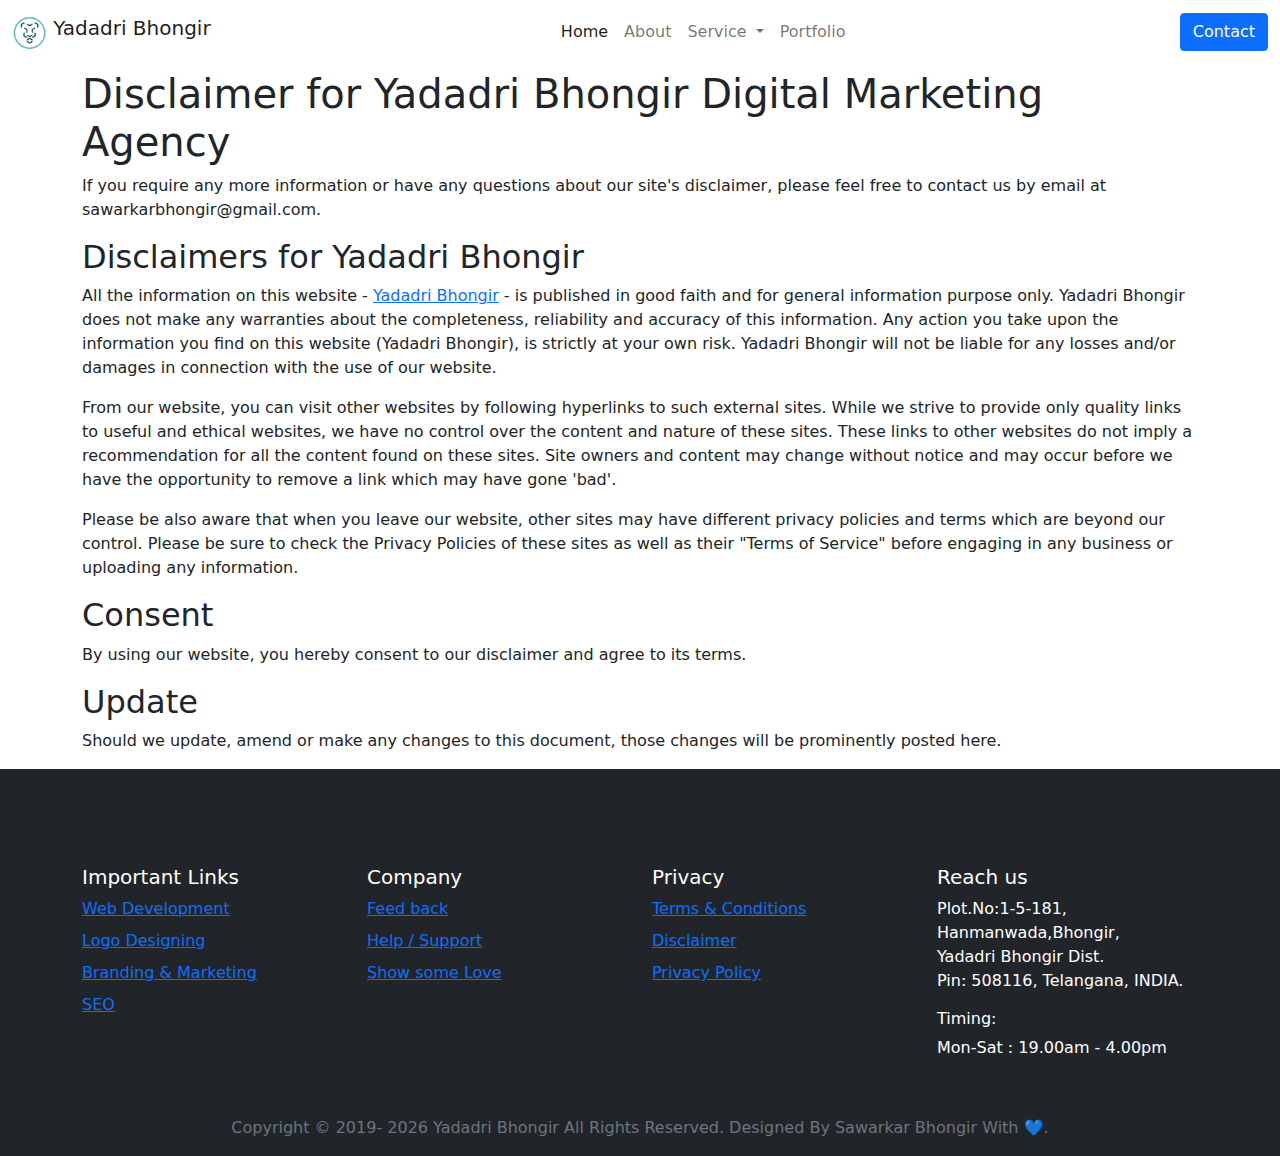
<file: Desclaimer.html>
<!DOCTYPE html>
<html lang="en">

<head>
    <meta charset="UTF-8">
    <meta http-equiv="X-UA-Compatible" content="IE=edge">
    <meta name="viewport" content="width=device-width, initial-scale=1.0">
    <title>Yadadri Bhongir</title>
    <link rel="shortcut icon" href="./img/favicon.png" type="image/x-icon">
    <link rel="stylesheet" href="./css/mainstyle.css">
    <link rel="stylesheet" href="./css/coockie.css">
</head>

<body>

    <header>
        <nav class="navbar navbar-expand-lg navbar-light bg-white fixed-top">
            <div class="container-fluid">

                <a class="navbar-brand" href="#">
                    <img src="./img/yadadri-bhongir-logo.png" alt="yadadri-bhongir" width="35" height="35"
                        class="d-inline-block align-text-top">
                    Yadadri Bhongir
                </a>

                <button class="navbar-toggler" type="button" data-bs-toggle="collapse"
                    data-bs-target="#navbarSupportedContent" aria-controls="navbarSupportedContent"
                    aria-expanded="false" aria-label="Toggle navigation">
                    <span class="navbar-toggler-icon"></span>
                </button>
                <div class="collapse navbar-collapse" id="navbarSupportedContent">
                    <ul class="navbar-nav mx-auto mb-2 mb-lg-0">
                        <li class="nav-item">
                            <a class="nav-link active" aria-current="page" href="#">Home</a>
                        </li>
                        <li class="nav-item">
                            <a class="nav-link" href="#about">About</a>
                        </li>
                        <li class="nav-item dropdown">
                            <a class="nav-link dropdown-toggle" href="#" id="navbarDropdown" role="button"
                                data-bs-toggle="dropdown" aria-expanded="false">
                                Service
                            </a>
                            <ul class="dropdown-menu" aria-labelledby="navbarDropdown">
                                <li><a class="dropdown-item" href="#ui">UI/UX</a></li>
                                <li><a class="dropdown-item" href="#graphicdesigning">Graphic Desgin</a></li>
                                <li><a class="dropdown-item" href="#webdesigning">Web Designing</a></li>

                                <li><a class="dropdown-item" href="#digitalmarketing">Digital Marketing</a></li>
                                <li>
                                    <hr class="dropdown-divider">
                                </li>
                                <li><a class="dropdown-item" href="#searchengineoptimization">Search Engine
                                        Marketing</a></li>
                            </ul>
                        </li>
                        <!-- <li class="nav-item">
                            <a class="nav-link" href="./blog.html">Blog</a>
                        </li> -->
                        <li class="nav-item">
                            <a class="nav-link" href="./portfolio.html">Portfolio</a>
                        </li>
                    </ul>
                    <div class="d-flex">
                        <a href="./contact.html" class="btn btn-primary">Contact</a>
                    </div>
                </div>
            </div>
        </nav>

    </header>
    <main>
        <section style="margin-top: 70px;">
            <div class="container">
                <div class="row">
                    <h1>Disclaimer for Yadadri Bhongir Digital Marketing Agency</h1>

                    <p>If you require any more information or have any questions about our site's disclaimer, please
                        feel free to contact us by email at sawarkarbhongir@gmail.com. </p>

                    <h2>Disclaimers for Yadadri Bhongir</h2>

                    <p>All the information on this website - <a href="https://yadadribhongir.com">Yadadri Bhongir</a> -
                        is published in good faith
                        and for general information purpose only. Yadadri Bhongir does not make any warranties about the
                        completeness, reliability and accuracy of this information. Any action you take upon the
                        information you find on this website (Yadadri Bhongir), is strictly at your own risk. Yadadri
                        Bhongir will not be liable for any losses and/or damages in connection with the use of our
                        website.</p>

                    <p>From our website, you can visit other websites by following hyperlinks to such external sites.
                        While we strive to provide only quality links to useful and ethical websites, we have no control
                        over the content and nature of these sites. These links to other websites do not imply a
                        recommendation for all the content found on these sites. Site owners and content may change
                        without notice and may occur before we have the opportunity to remove a link which may have gone
                        'bad'.</p>

                    <p>Please be also aware that when you leave our website, other sites may have different privacy
                        policies and terms which are beyond our control. Please be sure to check the Privacy Policies of
                        these sites as well as their "Terms of Service" before engaging in any business or uploading any
                        information.</p>

                    <h2>Consent</h2>

                    <p>By using our website, you hereby consent to our disclaimer and agree to its terms.</p>

                    <h2>Update</h2>

                    <p>Should we update, amend or make any changes to this document, those changes will be prominently
                        posted here.</p>
                </div>
            </div>
        </section>
    </main>
    <footer class="bd-footer pt-5  bg-dark text-white">
        <div class="container pt-5 pb-2">
            <div class="row">


                <div class="col-md-3 mb-3">
                    <h5>Important Links</h5>
                    <ul class="list-unstyled">
                        <li class="mb-2"><a href="/docs/5.0/getting-started/">Web Development</a></li>
                        <li class="mb-2"><a href="/docs/5.0/examples/starter-template/">Logo Designing</a></li>
                        <li class="mb-2"><a href="/docs/5.0/getting-started/webpack/">Branding & Marketing</a></li>
                        <li class="mb-2"><a href="/docs/5.0/getting-started/parcel/">SEO</a></li>
                    </ul>
                </div>
                <div class="col-md-3 mb-3">
                    <h5>Company</h5>
                    <ul class="list-unstyled">
                        <li class="mb-2"><a href="/">Feed back</a></li>
                        <li class="mb-2"><a href="/docs/5.0/">Help / Support</a></li>
                        <li class="mb-2"><a href="/docs/5.0/examples/">Show some Love</a></li>


                    </ul>
                </div>
                <div class="col-md-3 mb-3">
                    <h5>Privacy</h5>
                    <ul class="list-unstyled">
                        <li class="mb-2"><a href="https://github.com/twbs/bootstrap">Terms & Conditions</a></li>
                        <li class="mb-2"><a href="https://github.com/twbs/bootstrap/tree/v4-dev">Disclaimer</a></li>
                        <li class="mb-2"><a href="https://github.com/twbs/icons">Privacy Policy</a></li>
                    </ul>
                </div>
                <div class="col-md-3 mb-3">
                    <h5>Reach us</h5>
                    <ul class="list-unstyled">


                        <li>
                            <address>
                                Plot.No:1-5-181, Hanmanwada,Bhongir, <br> Yadadri Bhongir Dist. <br> Pin: 508116,
                                Telangana,
                                INDIA.
                            </address>
                        </li>
                        <li class="mb-1">
                            <h6>Timing: </h6>
                            <p> Mon-Sat : 19.00am - 4.00pm</p>
                        </li>

                    </ul>
                </div>

            </div>
        </div>
        <div class="container-fluid bg-dark py-3 text-center">
            <span class="text-muted">Copyright &copy; 2019-
                <script>document.write(new Date().getFullYear())</script> Yadadri Bhongir All Rights Reserved. Designed
                By Sawarkar Bhongir With 💙.
            </span>
        </div>
   
    </footer>
    <script src="./js/app.js"></script>
    <script src="./js/cookie.js"></script>
</body>

</html>
</file>
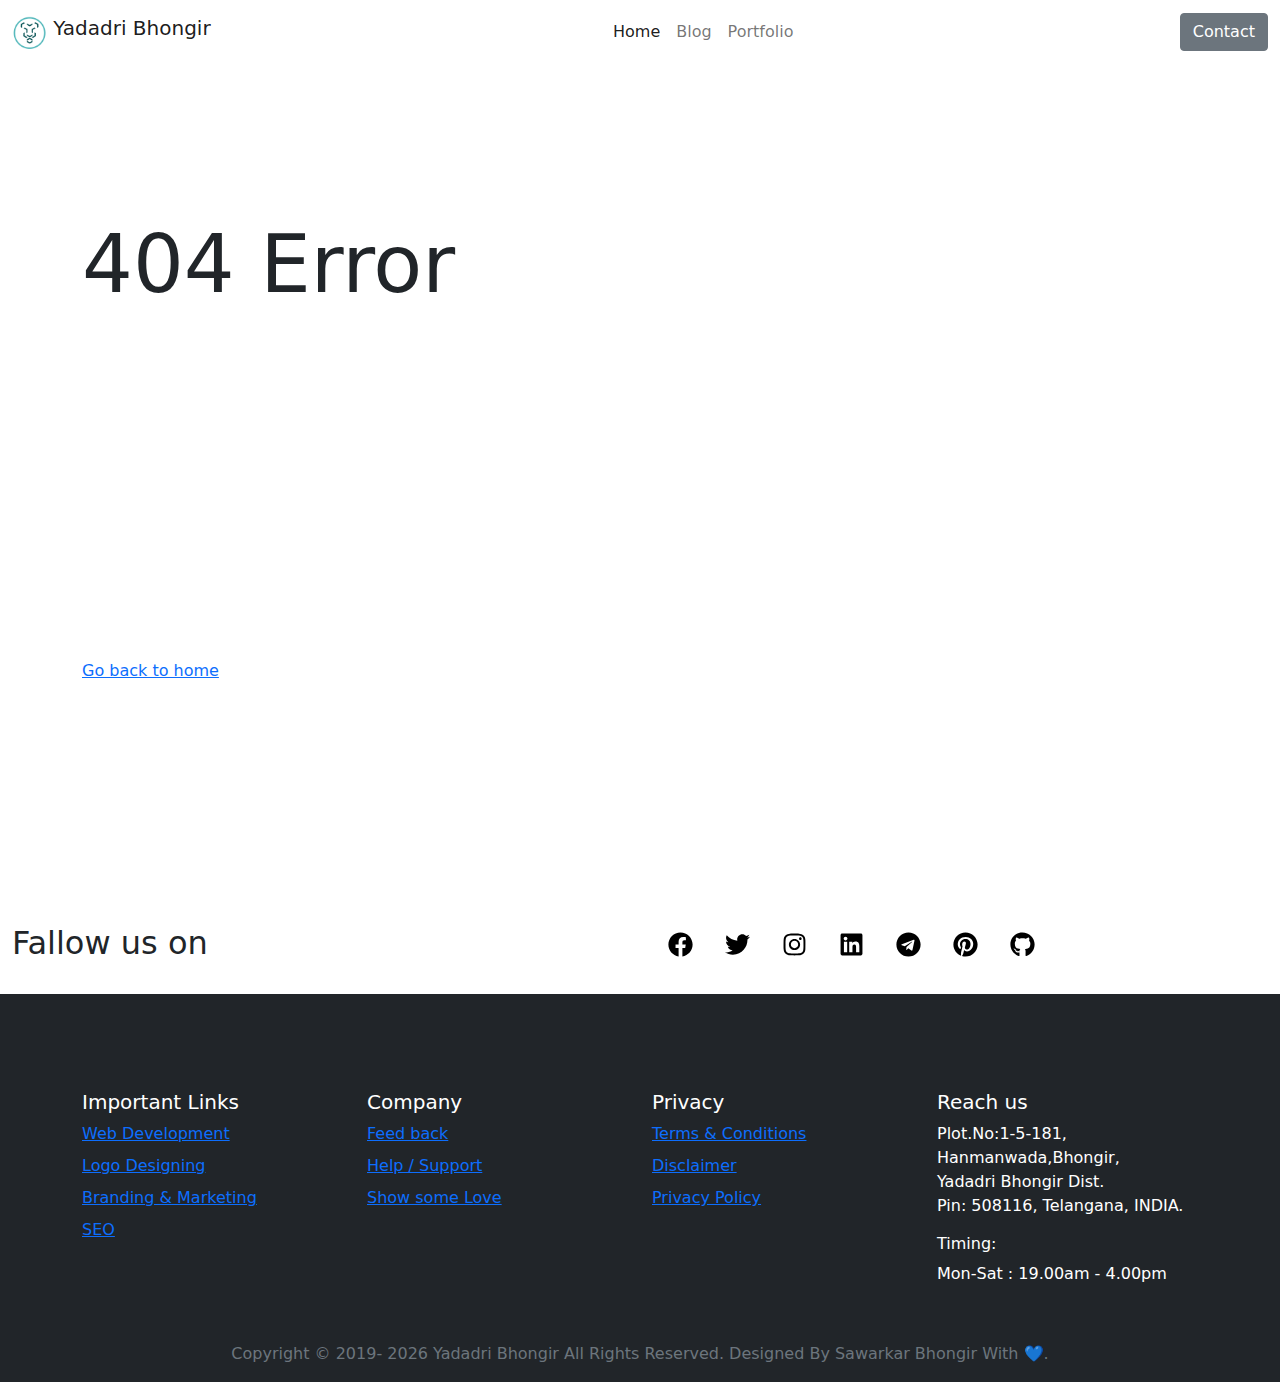
<file: page-not-found.html>
<!DOCTYPE html>
<html lang="en">

<head>
    <meta charset="UTF-8">
    <meta http-equiv="X-UA-Compatible" content="IE=edge">
    <meta name="viewport" content="width=device-width, initial-scale=1.0">
    <title>Yadadri Bhongir</title>
    <link rel="shortcut icon" href="./img/favicon.png" type="image/x-icon">
    <link rel="stylesheet" href="./css/mainstyle.css">
</head>

<body>

    <header>
        <nav class="navbar navbar-expand-lg navbar-light bg-white fixed-top">
            <div class="container-fluid">

                <a class="navbar-brand" href="#">
                    <img src="./img/yadadri-bhongir-logo.png" alt="yadadri-bhongir" width="35" height="35"
                        class="d-inline-block align-text-top">
                    Yadadri Bhongir
                </a>

                <button class="navbar-toggler" type="button" data-bs-toggle="collapse"
                    data-bs-target="#navbarSupportedContent" aria-controls="navbarSupportedContent"
                    aria-expanded="false" aria-label="Toggle navigation">
                    <span class="navbar-toggler-icon"></span>
                </button>
                <div class="collapse navbar-collapse" id="navbarSupportedContent">
                    <ul class="navbar-nav mx-auto mb-2 mb-lg-0">
                        <li class="nav-item">
                            <a class="nav-link active" aria-current="page" href="./index.html">Home</a>
                        </li>
                        <!-- <li class="nav-item">
                            <a class="nav-link" href="#about">About</a>
                        </li>
                        <li class="nav-item dropdown">
                            <a class="nav-link dropdown-toggle" href="#" id="navbarDropdown" role="button"
                                data-bs-toggle="dropdown" aria-expanded="false">
                                Service
                            </a>
                            <ul class="dropdown-menu" aria-labelledby="navbarDropdown">
                                <li><a class="dropdown-item" href="#ui">UI/UX</a></li>
                                <li><a class="dropdown-item" href="#graphicdesigning">Graphic Desgin</a></li>
                                <li><a class="dropdown-item" href="#webdesigning">Web Designing</a></li>

                                <li><a class="dropdown-item" href="#digitalmarketing">Digital Marketing</a></li>
                                <li>
                                    <hr class="dropdown-divider">
                                </li>
                                <li><a class="dropdown-item" href="#searchengineoptimization">Search Engine
                                        Marketing</a></li>
                            </ul>
                        </li> -->
                        <li class="nav-item">
                            <a class="nav-link" href="./blog.html">Blog</a>
                        </li>
                        <li class="nav-item">
                            <a class="nav-link" href="./portfolio.html">Portfolio</a>
                        </li>
                    </ul>
                    <div class="d-flex">

                        <a href="./contact.html" class="btn btn-secondary" >Contact</a>
                    </div>
                </div>
            </div>
        </nav>

    </header>
<section id="pagenotfound">
    <div class="container">
        <div class="row py-5 d-flex align-items-center" style="height: 100vh;">
            <h1 class="display-1">404 Error</h1>
<a href="./index.html">Go back to home</a>
        </div>
    </div>
</section>
<section id="-socialfallow">
    <div class="container-fluid py-4">
        <div class="row">
            <div class="col">
                <h2>Fallow us on </h2>
            </div>
            <div class="col ">
                <nav class="nav">
                    <a class="nav-link " href="https://www.facebook.com/yadadribhongiri/"> <img src="./img/facebook.svg" alt="" style="width: 25px; height: 25px;"></a>
                    <a class="nav-link" href="https://twitter.com/Yadadribhongiri"> <img src="./img/twitter.svg" alt="" style="width: 25px; height: 25px;"></a>
                    <a class="nav-link" href="https://instagram.com/yadadribhongiri"> <img src="./img/instagram.svg" alt="" style="width: 25px; height: 25px;"></a>
                    <a class="nav-link " href="https://www.linkedin.com/in/bhongirsawarkar/" > <img src="./img/linkedin.svg" alt="" style="width: 25px; height: 25px;"></a>
                    <a class="nav-link " href="#" > <img src="./img/telegram.svg" alt="" style="width: 25px; height: 25px;"></a>
                    <a class="nav-link " href="https://in.pinterest.com/bhongirsawarkar/_saved/" > <img src="./img/pinterest.svg" alt="" style="width: 25px; height: 25px;"></a>
                    <a class="nav-link " href="https://github.com/sawarkar-bhongir" > <img src="./img/github.svg" alt="" style="width: 25px; height: 25px;"></a>
                  </nav>
       
            </div>
        </div>
    </div>
</section>
<footer class="bd-footer pt-5  bg-dark text-white">
    <div class="container pt-5 pb-2">
        <div class="row">


            <div class="col-md-3 mb-3">
                <h5>Important Links</h5>
                <ul class="list-unstyled">
                    <li class="mb-2"><a href="/docs/5.0/getting-started/">Web Development</a></li>
                    <li class="mb-2"><a href="/docs/5.0/examples/starter-template/">Logo Designing</a></li>
                    <li class="mb-2"><a href="/docs/5.0/getting-started/webpack/">Branding & Marketing</a></li>
                    <li class="mb-2"><a href="/docs/5.0/getting-started/parcel/">SEO</a></li>
                </ul>
            </div>
            <div class="col-md-3 mb-3">
                <h5>Company</h5>
                <ul class="list-unstyled">
                    <li class="mb-2"><a href="/">Feed back</a></li>
                    <li class="mb-2"><a href="/docs/5.0/">Help / Support</a></li>
                    <li class="mb-2"><a href="/docs/5.0/examples/">Show some Love</a></li>


                </ul>
            </div>
            <div class="col-md-3 mb-3">
                <h5>Privacy</h5>
                <ul class="list-unstyled">
                    <li class="mb-2"><a href="https://github.com/twbs/bootstrap">Terms & Conditions</a></li>
                    <li class="mb-2"><a href="https://github.com/twbs/bootstrap/tree/v4-dev">Disclaimer</a></li>
                    <li class="mb-2"><a href="https://github.com/twbs/icons">Privacy Policy</a></li>
                </ul>
            </div>
            <div class="col-md-3 mb-3">
                <h5>Reach us</h5>
                <ul class="list-unstyled">


                    <li>
                       <address>
                        Plot.No:1-5-181, Hanmanwada,Bhongir, <br> Yadadri Bhongir Dist. <br> Pin: 508116, Telangana,
                        INDIA.
                       </address>
                    </li>
                    <li class="mb-1">
                        <h6>Timing: </h6>
                        <p> Mon-Sat : 19.00am - 4.00pm</p>
                    </li>

                </ul>
            </div>

        </div>
    </div>
    <div class="container-fluid bg-dark py-3 text-center">
        <span class="text-muted">Copyright &copy; 2019-
            <script>document.write(new Date().getFullYear())</script> Yadadri Bhongir All Rights Reserved. Designed
            By Sawarkar Bhongir With 💙.
        </span>
    </div>
</footer>
    <script src="./js/app.js"></script>
</body>

</html>
</file>
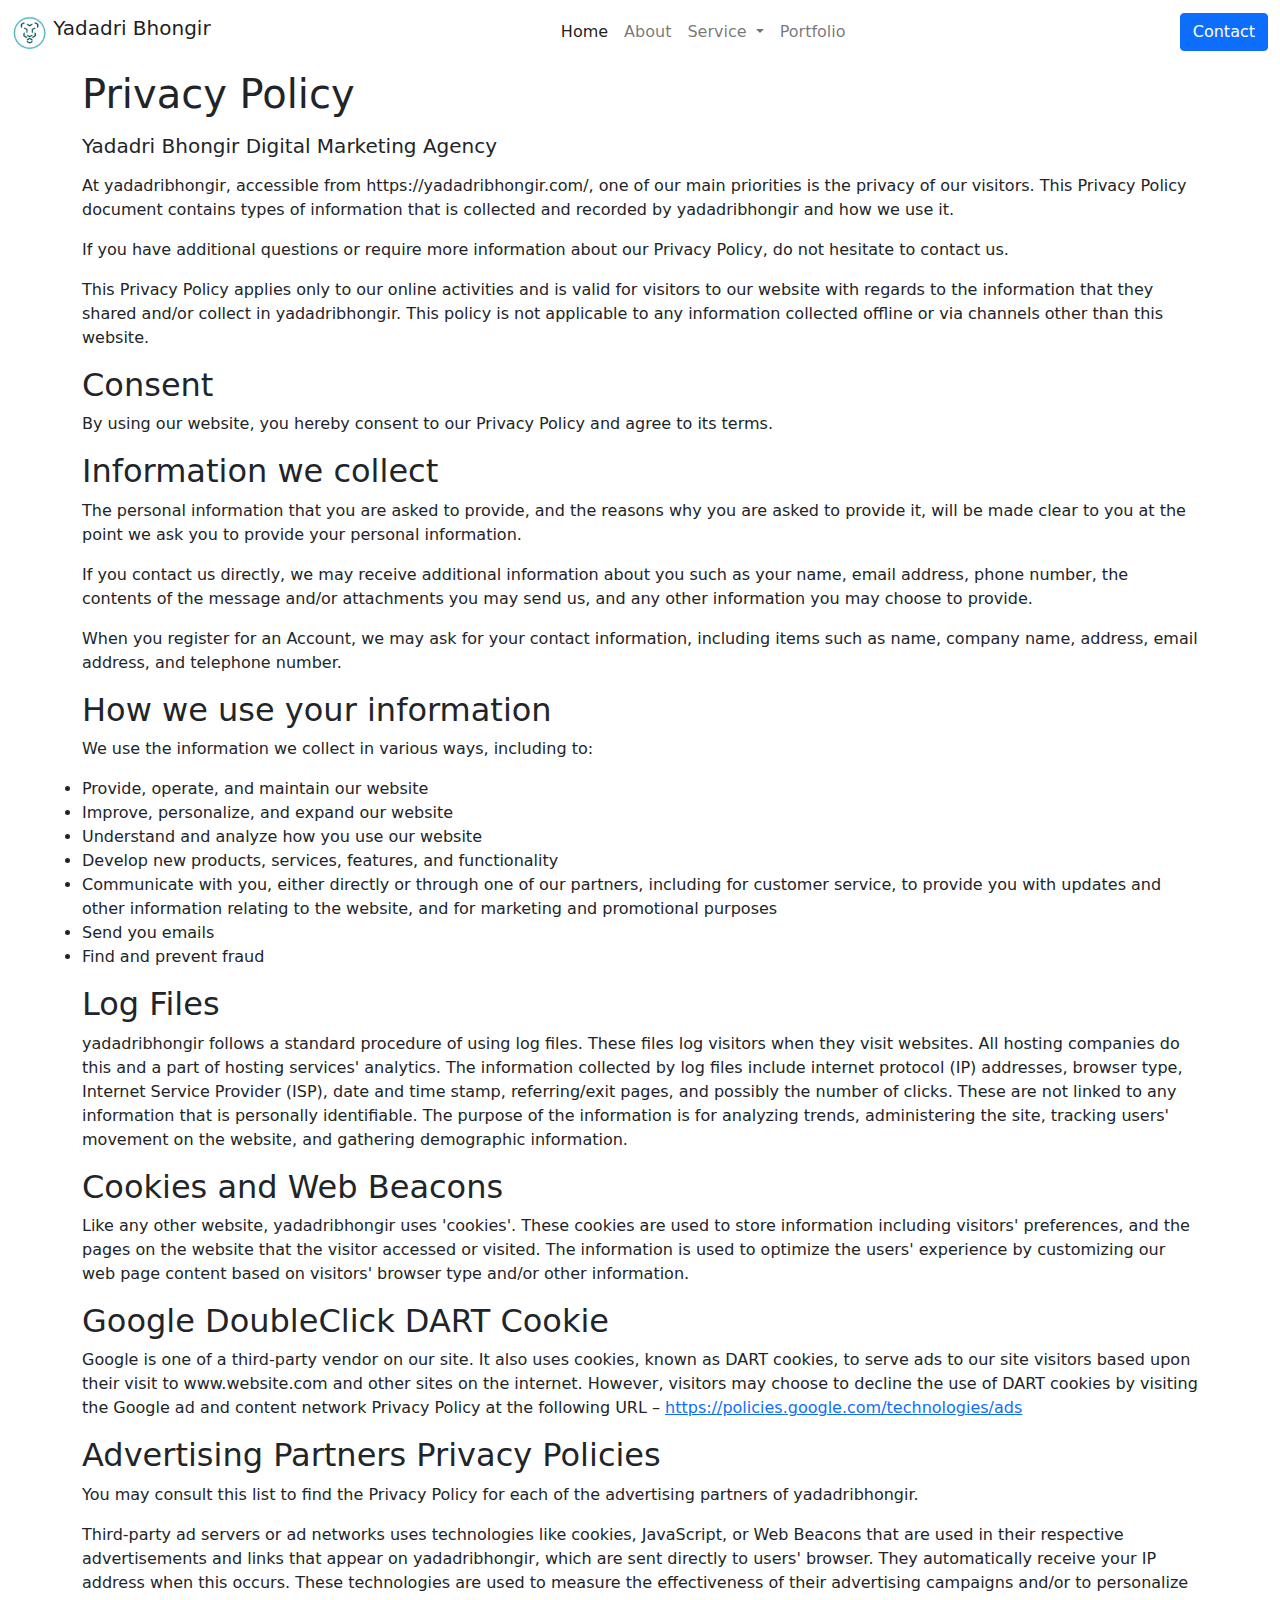
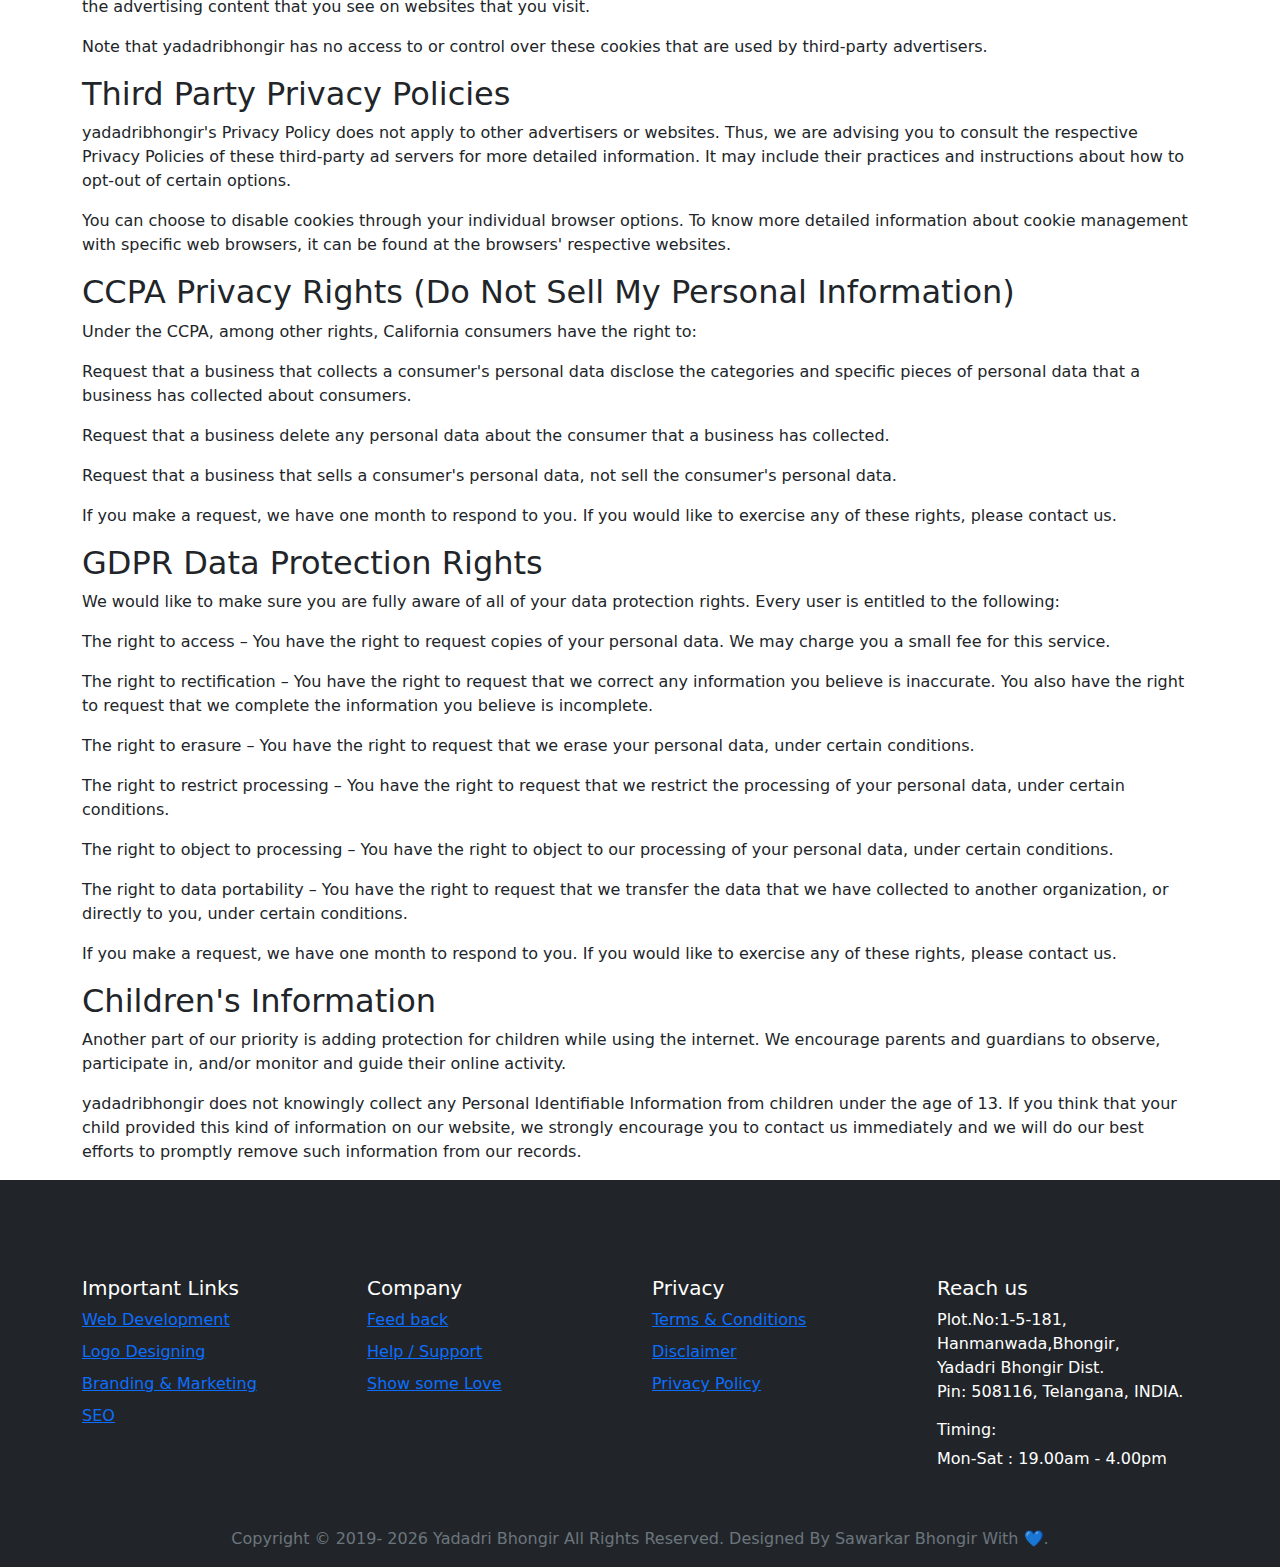
<file: privacy-policy.html>
<!DOCTYPE html>
<html lang="en">

<head>
    <meta charset="UTF-8">
    <meta http-equiv="X-UA-Compatible" content="IE=edge">
    <meta name="viewport" content="width=device-width, initial-scale=1.0">
    <title>Yadadri Bhongir</title>
    <link rel="shortcut icon" href="./img/favicon.png" type="image/x-icon">
    <link rel="stylesheet" href="./css/mainstyle.css">
</head>

<body>

    <header>
        <nav class="navbar navbar-expand-lg navbar-light bg-white fixed-top">
            <div class="container-fluid">

                <a class="navbar-brand" href="#">
                    <img src="./img/yadadri-bhongir-logo.png" alt="yadadri-bhongir" width="35" height="35"
                        class="d-inline-block align-text-top">
                    Yadadri Bhongir
                </a>

                <button class="navbar-toggler" type="button" data-bs-toggle="collapse"
                    data-bs-target="#navbarSupportedContent" aria-controls="navbarSupportedContent"
                    aria-expanded="false" aria-label="Toggle navigation">
                    <span class="navbar-toggler-icon"></span>
                </button>
                <div class="collapse navbar-collapse" id="navbarSupportedContent">
                    <ul class="navbar-nav mx-auto mb-2 mb-lg-0">
                        <li class="nav-item">
                            <a class="nav-link active" aria-current="page" href="#">Home</a>
                        </li>
                        <li class="nav-item">
                            <a class="nav-link" href="#about">About</a>
                        </li>
                        <li class="nav-item dropdown">
                            <a class="nav-link dropdown-toggle" href="#" id="navbarDropdown" role="button"
                                data-bs-toggle="dropdown" aria-expanded="false">
                                Service
                            </a>
                            <ul class="dropdown-menu" aria-labelledby="navbarDropdown">
                                <li><a class="dropdown-item" href="#ui">UI/UX</a></li>
                                <li><a class="dropdown-item" href="#graphicdesigning">Graphic Desgin</a></li>
                                <li><a class="dropdown-item" href="#webdesigning">Web Designing</a></li>

                                <li><a class="dropdown-item" href="#digitalmarketing">Digital Marketing</a></li>
                                <li>
                                    <hr class="dropdown-divider">
                                </li>
                                <li><a class="dropdown-item" href="#searchengineoptimization">Search Engine
                                        Marketing</a></li>
                            </ul>
                        </li>
                        <!-- <li class="nav-item">
                            <a class="nav-link" href="./blog.html">Blog</a>
                        </li> -->
                        <li class="nav-item">
                            <a class="nav-link" href="./portfolio.html">Portfolio</a>
                        </li>
                    </ul>
                    <div class="d-flex">
                        <a href="./contact.html" class="btn btn-primary">Contact</a>
                    </div>
                </div>
            </div>
        </nav>

    </header>
    <main>
        <section style="margin-top: 70px;">
            <div class="container">
                <div class="row">
            <h1 class="mb-3">Privacy Policy <h5> Yadadri Bhongir Digital Marketing Agency <h5> </h1>

            <p>At yadadribhongir, accessible from https://yadadribhongir.com/, one of our main priorities is the privacy
                of our visitors. This Privacy Policy document contains types of information that is collected and
                recorded by yadadribhongir and how we use it.</p>

            <p>If you have additional questions or require more information about our Privacy Policy, do not hesitate to
                contact us.</p>

            <p>This Privacy Policy applies only to our online activities and is valid for visitors to our website with
                regards to the information that they shared and/or collect in yadadribhongir. This policy is not
                applicable to any information collected offline or via channels other than this website. </p>

            <h2>Consent</h2>

            <p>By using our website, you hereby consent to our Privacy Policy and agree to its terms.</p>

            <h2>Information we collect</h2>

            <p>The personal information that you are asked to provide, and the reasons why you are asked to provide it,
                will be made clear to you at the point we ask you to provide your personal information.</p>
            <p>If you contact us directly, we may receive additional information about you such as your name, email
                address, phone number, the contents of the message and/or attachments you may send us, and any other
                information you may choose to provide.</p>
            <p>When you register for an Account, we may ask for your contact information, including items such as name,
                company name, address, email address, and telephone number.</p>

            <h2>How we use your information</h2>

            <p>We use the information we collect in various ways, including to:</p>

            <ul>
                <li>Provide, operate, and maintain our website</li>
                <li>Improve, personalize, and expand our website</li>
                <li>Understand and analyze how you use our website</li>
                <li>Develop new products, services, features, and functionality</li>
                <li>Communicate with you, either directly or through one of our partners, including for customer
                    service, to provide you with updates and other information relating to the website, and for
                    marketing and promotional purposes</li>
                <li>Send you emails</li>
                <li>Find and prevent fraud</li>
            </ul>

            <h2>Log Files</h2>

            <p>yadadribhongir follows a standard procedure of using log files. These files log visitors when they visit
                websites. All hosting companies do this and a part of hosting services' analytics. The information
                collected by log files include internet protocol (IP) addresses, browser type, Internet Service Provider
                (ISP), date and time stamp, referring/exit pages, and possibly the number of clicks. These are not
                linked to any information that is personally identifiable. The purpose of the information is for
                analyzing trends, administering the site, tracking users' movement on the website, and gathering
                demographic information.</p>

            <h2>Cookies and Web Beacons</h2>

            <p>Like any other website, yadadribhongir uses 'cookies'. These cookies are used to store information
                including visitors' preferences, and the pages on the website that the visitor accessed or visited. The
                information is used to optimize the users' experience by customizing our web page content based on
                visitors' browser type and/or other information.</p>

          

            <h2>Google DoubleClick DART Cookie</h2>

            <p>Google is one of a third-party vendor on our site. It also uses cookies, known as DART cookies, to serve
                ads to our site visitors based upon their visit to www.website.com and other sites on the internet.
                However, visitors may choose to decline the use of DART cookies by visiting the Google ad and content
                network Privacy Policy at the following URL – <a
                    href="https://policies.google.com/technologies/ads">https://policies.google.com/technologies/ads</a>
            </p>


            <h2>Advertising Partners Privacy Policies</h2>

            <P>You may consult this list to find the Privacy Policy for each of the advertising partners of
                yadadribhongir.</p>

            <p>Third-party ad servers or ad networks uses technologies like cookies, JavaScript, or Web Beacons that are
                used in their respective advertisements and links that appear on yadadribhongir, which are sent directly
                to users' browser. They automatically receive your IP address when this occurs. These technologies are
                used to measure the effectiveness of their advertising campaigns and/or to personalize the advertising
                content that you see on websites that you visit.</p>

            <p>Note that yadadribhongir has no access to or control over these cookies that are used by third-party
                advertisers.</p>

            <h2>Third Party Privacy Policies</h2>

            <p>yadadribhongir's Privacy Policy does not apply to other advertisers or websites. Thus, we are advising
                you to consult the respective Privacy Policies of these third-party ad servers for more detailed
                information. It may include their practices and instructions about how to opt-out of certain options.
            </p>

            <p>You can choose to disable cookies through your individual browser options. To know more detailed
                information about cookie management with specific web browsers, it can be found at the browsers'
                respective websites.</p>

            <h2>CCPA Privacy Rights (Do Not Sell My Personal Information)</h2>

            <p>Under the CCPA, among other rights, California consumers have the right to:</p>
            <p>Request that a business that collects a consumer's personal data disclose the categories and specific
                pieces of personal data that a business has collected about consumers.</p>
            <p>Request that a business delete any personal data about the consumer that a business has collected.</p>
            <p>Request that a business that sells a consumer's personal data, not sell the consumer's personal data.</p>
            <p>If you make a request, we have one month to respond to you. If you would like to exercise any of these
                rights, please contact us.</p>

            <h2>GDPR Data Protection Rights</h2>

            <p>We would like to make sure you are fully aware of all of your data protection rights. Every user is
                entitled to the following:</p>
            <p>The right to access – You have the right to request copies of your personal data. We may charge you a
                small fee for this service.</p>
            <p>The right to rectification – You have the right to request that we correct any information you believe is
                inaccurate. You also have the right to request that we complete the information you believe is
                incomplete.</p>
            <p>The right to erasure – You have the right to request that we erase your personal data, under certain
                conditions.</p>
            <p>The right to restrict processing – You have the right to request that we restrict the processing of your
                personal data, under certain conditions.</p>
            <p>The right to object to processing – You have the right to object to our processing of your personal data,
                under certain conditions.</p>
            <p>The right to data portability – You have the right to request that we transfer the data that we have
                collected to another organization, or directly to you, under certain conditions.</p>
            <p>If you make a request, we have one month to respond to you. If you would like to exercise any of these
                rights, please contact us.</p>

            <h2>Children's Information</h2>

            <p>Another part of our priority is adding protection for children while using the internet. We encourage
                parents and guardians to observe, participate in, and/or monitor and guide their online activity.</p>

            <p>yadadribhongir does not knowingly collect any Personal Identifiable Information from children under the
                age of 13. If you think that your child provided this kind of information on our website, we strongly
                encourage you to contact us immediately and we will do our best efforts to promptly remove such
                information from our records.</p>
            </div>
        </div>
        </section>
    </main>
    <footer class="bd-footer pt-5  bg-dark text-white">
        <div class="container pt-5 pb-2">
            <div class="row">


                <div class="col-md-3 mb-3">
                    <h5>Important Links</h5>
                    <ul class="list-unstyled">
                        <li class="mb-2"><a href="/docs/5.0/getting-started/">Web Development</a></li>
                        <li class="mb-2"><a href="/docs/5.0/examples/starter-template/">Logo Designing</a></li>
                        <li class="mb-2"><a href="/docs/5.0/getting-started/webpack/">Branding & Marketing</a></li>
                        <li class="mb-2"><a href="/docs/5.0/getting-started/parcel/">SEO</a></li>
                    </ul>
                </div>
                <div class="col-md-3 mb-3">
                    <h5>Company</h5>
                    <ul class="list-unstyled">
                        <li class="mb-2"><a href="/">Feed back</a></li>
                        <li class="mb-2"><a href="/docs/5.0/">Help / Support</a></li>
                        <li class="mb-2"><a href="/docs/5.0/examples/">Show some Love</a></li>


                    </ul>
                </div>
                <div class="col-md-3 mb-3">
                    <h5>Privacy</h5>
                    <ul class="list-unstyled">
                        <li class="mb-2"><a href="https://github.com/twbs/bootstrap">Terms & Conditions</a></li>
                        <li class="mb-2"><a href="https://github.com/twbs/bootstrap/tree/v4-dev">Disclaimer</a></li>
                        <li class="mb-2"><a href="https://github.com/twbs/icons">Privacy Policy</a></li>
                    </ul>
                </div>
                <div class="col-md-3 mb-3">
                    <h5>Reach us</h5>
                    <ul class="list-unstyled">


                        <li>
                           <address>
                            Plot.No:1-5-181, Hanmanwada,Bhongir, <br> Yadadri Bhongir Dist. <br> Pin: 508116, Telangana,
                            INDIA.
                           </address>
                        </li>
                        <li class="mb-1">
                            <h6>Timing: </h6>
                            <p> Mon-Sat : 19.00am - 4.00pm</p>
                        </li>

                    </ul>
                </div>

            </div>
        </div>
        <div class="container-fluid bg-dark py-3 text-center">
            <span class="text-muted">Copyright &copy; 2019-
                <script>document.write(new Date().getFullYear())</script> Yadadri Bhongir All Rights Reserved. Designed
                By Sawarkar Bhongir With 💙.
            </span>
        </div>
    </footer>
    <script src="./js/app.js"></script>
</body>

</html>
</file>
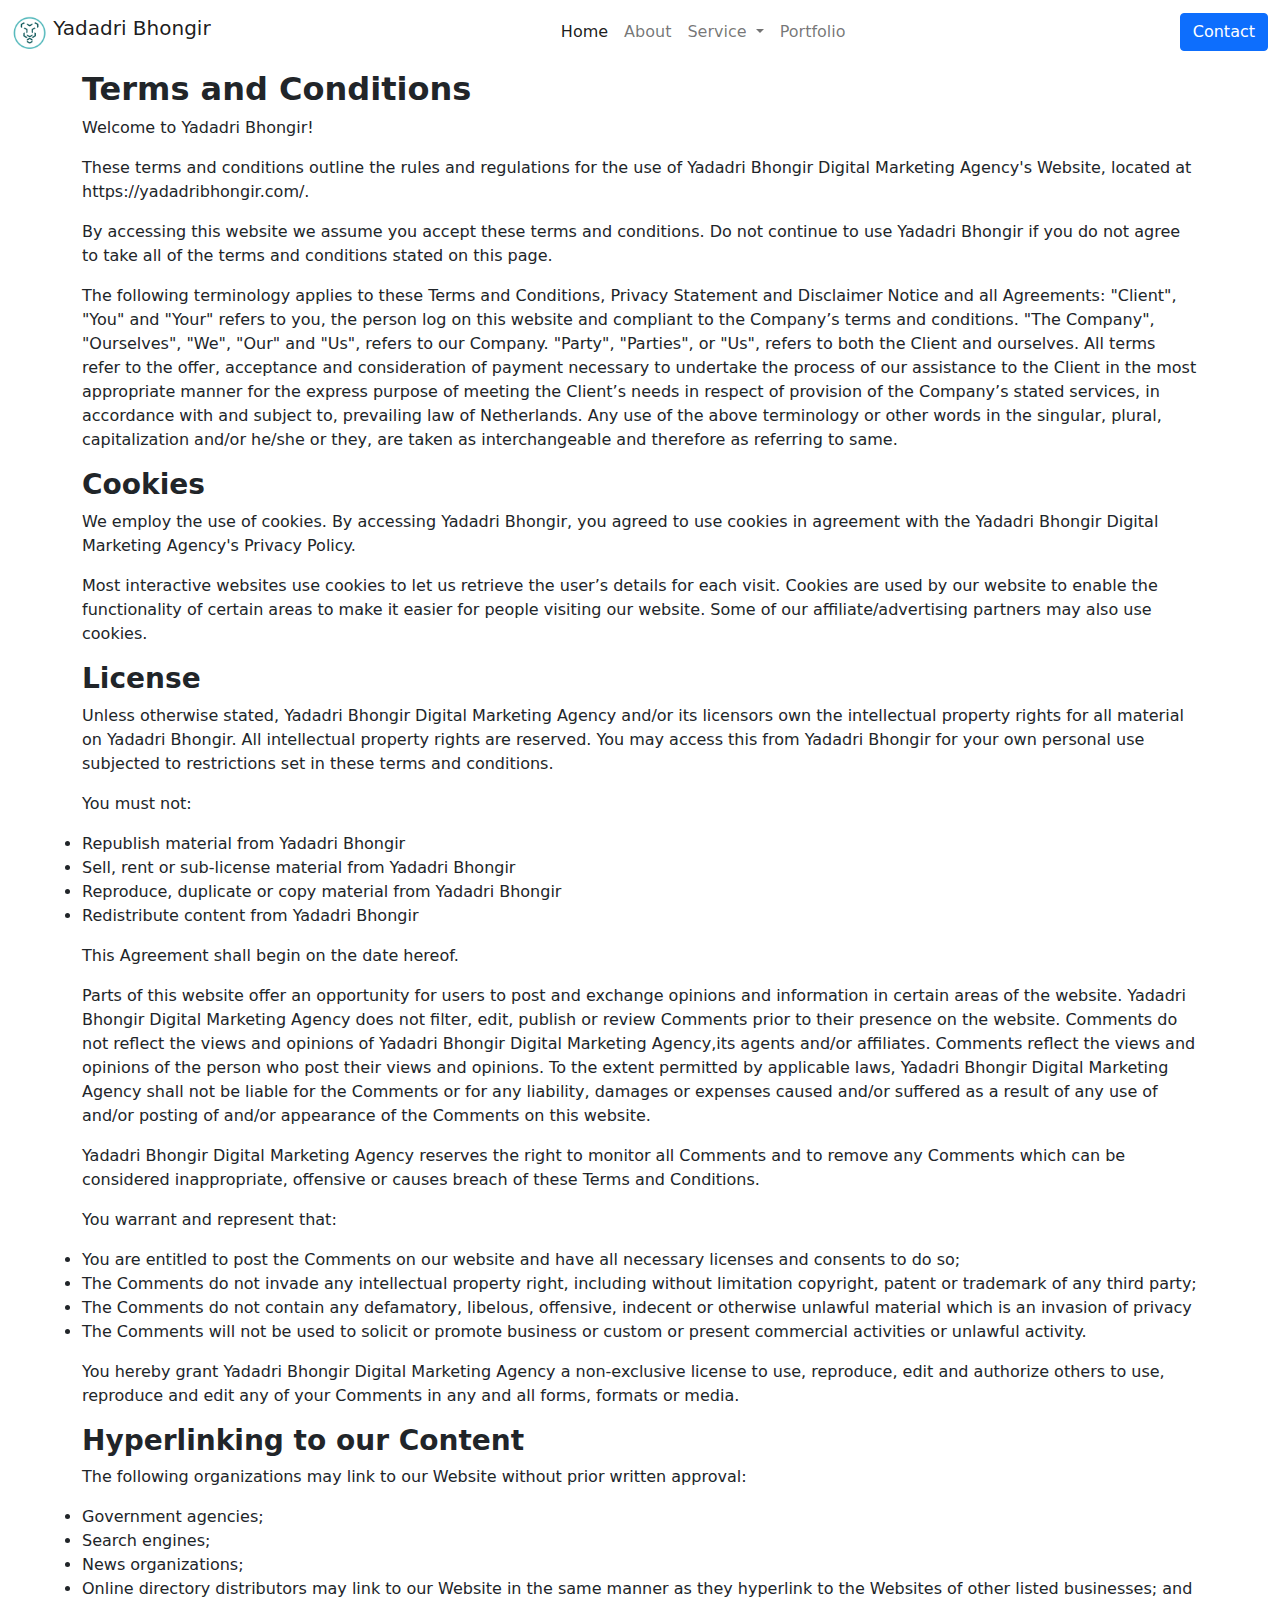
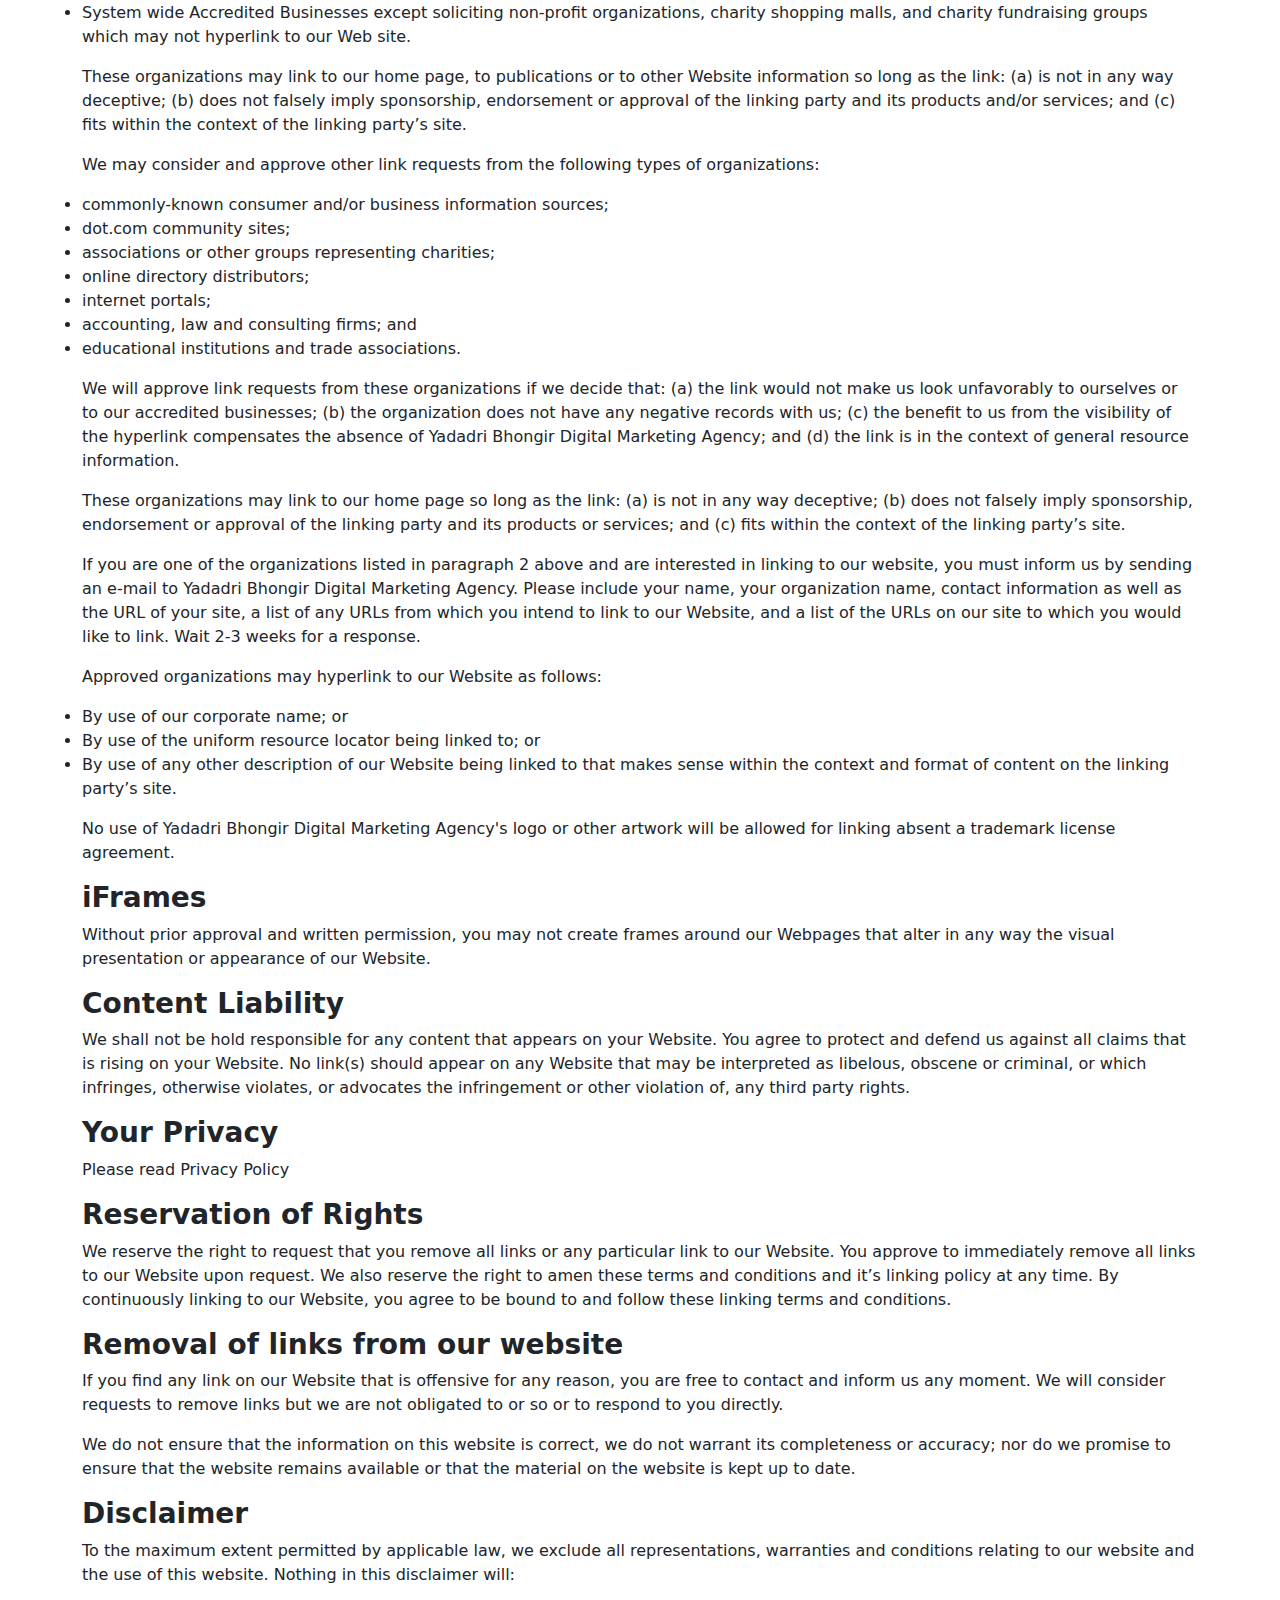
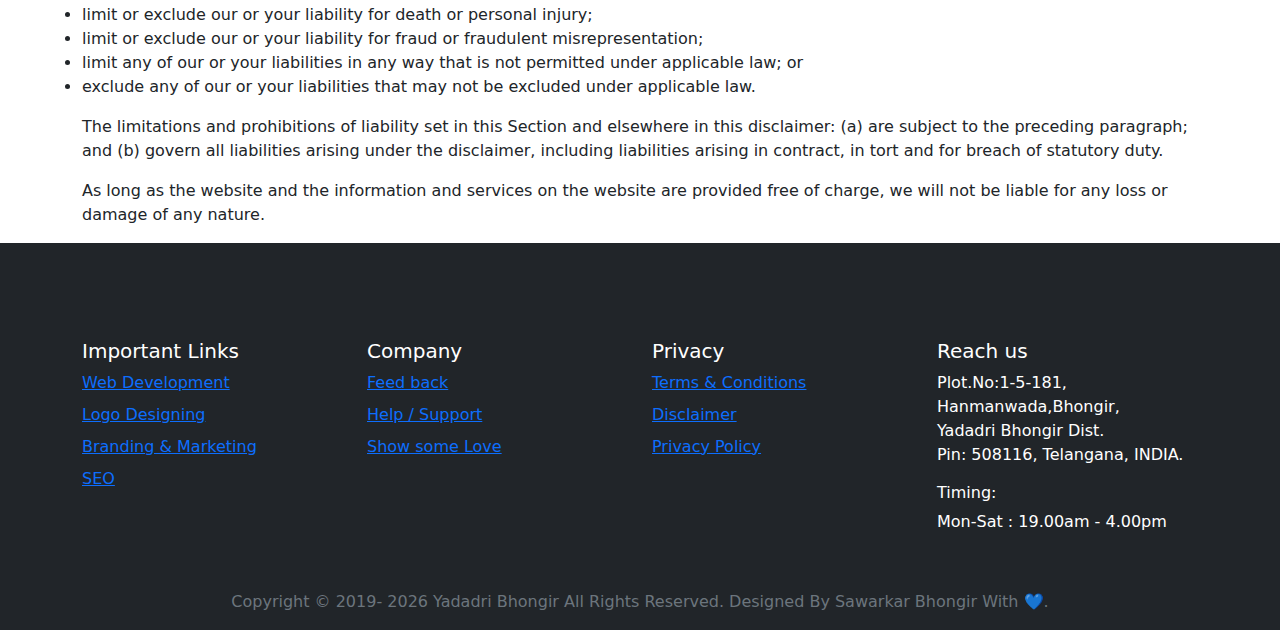
<file: terms-conditions copy.html>
<!DOCTYPE html>
<html lang="en">

<head>
    <meta charset="UTF-8">
    <meta http-equiv="X-UA-Compatible" content="IE=edge">
    <meta name="viewport" content="width=device-width, initial-scale=1.0">
    <title>Yadadri Bhongir</title>
    <link rel="shortcut icon" href="./img/favicon.png" type="image/x-icon">
    <link rel="stylesheet" href="./css/mainstyle.css">
</head>

<body>

    <header>
        <nav class="navbar navbar-expand-lg navbar-light bg-white fixed-top">
            <div class="container-fluid">

                <a class="navbar-brand" href="#">
                    <img src="./img/yadadri-bhongir-logo.png" alt="yadadri-bhongir" width="35" height="35"
                        class="d-inline-block align-text-top">
                    Yadadri Bhongir
                </a>

                <button class="navbar-toggler" type="button" data-bs-toggle="collapse"
                    data-bs-target="#navbarSupportedContent" aria-controls="navbarSupportedContent"
                    aria-expanded="false" aria-label="Toggle navigation">
                    <span class="navbar-toggler-icon"></span>
                </button>
                <div class="collapse navbar-collapse" id="navbarSupportedContent">
                    <ul class="navbar-nav mx-auto mb-2 mb-lg-0">
                        <li class="nav-item">
                            <a class="nav-link active" aria-current="page" href="#">Home</a>
                        </li>
                        <li class="nav-item">
                            <a class="nav-link" href="#about">About</a>
                        </li>
                        <li class="nav-item dropdown">
                            <a class="nav-link dropdown-toggle" href="#" id="navbarDropdown" role="button"
                                data-bs-toggle="dropdown" aria-expanded="false">
                                Service
                            </a>
                            <ul class="dropdown-menu" aria-labelledby="navbarDropdown">
                                <li><a class="dropdown-item" href="#ui">UI/UX</a></li>
                                <li><a class="dropdown-item" href="#graphicdesigning">Graphic Desgin</a></li>
                                <li><a class="dropdown-item" href="#webdesigning">Web Designing</a></li>

                                <li><a class="dropdown-item" href="#digitalmarketing">Digital Marketing</a></li>
                                <li>
                                    <hr class="dropdown-divider">
                                </li>
                                <li><a class="dropdown-item" href="#searchengineoptimization">Search Engine
                                        Marketing</a></li>
                            </ul>
                        </li>
                        <!-- <li class="nav-item">
                            <a class="nav-link" href="./blog.html">Blog</a>
                        </li> -->
                        <li class="nav-item">
                            <a class="nav-link" href="./portfolio.html">Portfolio</a>
                        </li>
                    </ul>
                    <div class="d-flex">
                        <a href="./contact.html" class="btn btn-primary">Contact</a>
                    </div>
                </div>
            </div>
        </nav>

    </header>
    <main>
        <section style="margin-top: 70px;">
            <div class="container">
                <div class="row">
                    <h2><strong>Terms and Conditions</strong></h2>

                    <p>Welcome to Yadadri Bhongir!</p>

                    <p>These terms and conditions outline the rules and regulations for the use of Yadadri Bhongir
                        Digital Marketing Agency's Website, located at https://yadadribhongir.com/.</p>

                    <p>By accessing this website we assume you accept these terms and conditions. Do not continue to use
                        Yadadri Bhongir if you do not agree to take all of the terms and conditions stated on this page.
                    </p>

                    <p>The following terminology applies to these Terms and Conditions, Privacy Statement and Disclaimer
                        Notice and all Agreements: "Client", "You" and "Your" refers to you, the person log on this
                        website and compliant to the Company’s terms and conditions. "The Company", "Ourselves", "We",
                        "Our" and "Us", refers to our Company. "Party", "Parties", or "Us", refers to both the Client
                        and ourselves. All terms refer to the offer, acceptance and consideration of payment necessary
                        to undertake the process of our assistance to the Client in the most appropriate manner for the
                        express purpose of meeting the Client’s needs in respect of provision of the Company’s stated
                        services, in accordance with and subject to, prevailing law of Netherlands. Any use of the above
                        terminology or other words in the singular, plural, capitalization and/or he/she or they, are
                        taken as interchangeable and therefore as referring to same.</p>

                    <h3><strong>Cookies</strong></h3>

                    <p>We employ the use of cookies. By accessing Yadadri Bhongir, you agreed to use cookies in
                        agreement with the Yadadri Bhongir Digital Marketing Agency's Privacy Policy. </p>

                    <p>Most interactive websites use cookies to let us retrieve the user’s details for each visit.
                        Cookies are used by our website to enable the functionality of certain areas to make it easier
                        for people visiting our website. Some of our affiliate/advertising partners may also use
                        cookies.</p>

                    <h3><strong>License</strong></h3>

                    <p>Unless otherwise stated, Yadadri Bhongir Digital Marketing Agency and/or its licensors own the
                        intellectual property rights for all material on Yadadri Bhongir. All intellectual property
                        rights are reserved. You may access this from Yadadri Bhongir for your own personal use
                        subjected to restrictions set in these terms and conditions.</p>

                    <p>You must not:</p>
                    <ul>
                        <li>Republish material from Yadadri Bhongir</li>
                        <li>Sell, rent or sub-license material from Yadadri Bhongir</li>
                        <li>Reproduce, duplicate or copy material from Yadadri Bhongir</li>
                        <li>Redistribute content from Yadadri Bhongir</li>
                    </ul>

                    <p>This Agreement shall begin on the date hereof. </p>

                    <p>Parts of this website offer an opportunity for users to post and exchange opinions and
                        information in certain areas of the website. Yadadri Bhongir Digital Marketing Agency does not
                        filter, edit, publish or review Comments prior to their presence on the website. Comments do not
                        reflect the views and opinions of Yadadri Bhongir Digital Marketing Agency,its agents and/or
                        affiliates. Comments reflect the views and opinions of the person who post their views and
                        opinions. To the extent permitted by applicable laws, Yadadri Bhongir Digital Marketing Agency
                        shall not be liable for the Comments or for any liability, damages or expenses caused and/or
                        suffered as a result of any use of and/or posting of and/or appearance of the Comments on this
                        website.</p>

                    <p>Yadadri Bhongir Digital Marketing Agency reserves the right to monitor all Comments and to remove
                        any Comments which can be considered inappropriate, offensive or causes breach of these Terms
                        and Conditions.</p>

                    <p>You warrant and represent that:</p>

                    <ul>
                        <li>You are entitled to post the Comments on our website and have all necessary licenses and
                            consents to do so;</li>
                        <li>The Comments do not invade any intellectual property right, including without limitation
                            copyright, patent or trademark of any third party;</li>
                        <li>The Comments do not contain any defamatory, libelous, offensive, indecent or otherwise
                            unlawful material which is an invasion of privacy</li>
                        <li>The Comments will not be used to solicit or promote business or custom or present commercial
                            activities or unlawful activity.</li>
                    </ul>

                    <p>You hereby grant Yadadri Bhongir Digital Marketing Agency a non-exclusive license to use,
                        reproduce, edit and authorize others to use, reproduce and edit any of your Comments in any and
                        all forms, formats or media.</p>

                    <h3><strong>Hyperlinking to our Content</strong></h3>

                    <p>The following organizations may link to our Website without prior written approval:</p>

                    <ul>
                        <li>Government agencies;</li>
                        <li>Search engines;</li>
                        <li>News organizations;</li>
                        <li>Online directory distributors may link to our Website in the same manner as they hyperlink
                            to the Websites of other listed businesses; and</li>
                        <li>System wide Accredited Businesses except soliciting non-profit organizations, charity
                            shopping malls, and charity fundraising groups which may not hyperlink to our Web site.</li>
                    </ul>

                    <p>These organizations may link to our home page, to publications or to other Website information so
                        long as the link: (a) is not in any way deceptive; (b) does not falsely imply sponsorship,
                        endorsement or approval of the linking party and its products and/or services; and (c) fits
                        within the context of the linking party’s site.</p>

                    <p>We may consider and approve other link requests from the following types of organizations:</p>

                    <ul>
                        <li>commonly-known consumer and/or business information sources;</li>
                        <li>dot.com community sites;</li>
                        <li>associations or other groups representing charities;</li>
                        <li>online directory distributors;</li>
                        <li>internet portals;</li>
                        <li>accounting, law and consulting firms; and</li>
                        <li>educational institutions and trade associations.</li>
                    </ul>

                    <p>We will approve link requests from these organizations if we decide that: (a) the link would not
                        make us look unfavorably to ourselves or to our accredited businesses; (b) the organization does
                        not have any negative records with us; (c) the benefit to us from the visibility of the
                        hyperlink compensates the absence of Yadadri Bhongir Digital Marketing Agency; and (d) the link
                        is in the context of general resource information.</p>

                    <p>These organizations may link to our home page so long as the link: (a) is not in any way
                        deceptive; (b) does not falsely imply sponsorship, endorsement or approval of the linking party
                        and its products or services; and (c) fits within the context of the linking party’s site.</p>

                    <p>If you are one of the organizations listed in paragraph 2 above and are interested in linking to
                        our website, you must inform us by sending an e-mail to Yadadri Bhongir Digital Marketing
                        Agency. Please include your name, your organization name, contact information as well as the URL
                        of your site, a list of any URLs from which you intend to link to our Website, and a list of the
                        URLs on our site to which you would like to link. Wait 2-3 weeks for a response.</p>

                    <p>Approved organizations may hyperlink to our Website as follows:</p>

                    <ul>
                        <li>By use of our corporate name; or</li>
                        <li>By use of the uniform resource locator being linked to; or</li>
                        <li>By use of any other description of our Website being linked to that makes sense within the
                            context and format of content on the linking party’s site.</li>
                    </ul>

                    <p>No use of Yadadri Bhongir Digital Marketing Agency's logo or other artwork will be allowed for
                        linking absent a trademark license agreement.</p>

                    <h3><strong>iFrames</strong></h3>

                    <p>Without prior approval and written permission, you may not create frames around our Webpages that
                        alter in any way the visual presentation or appearance of our Website.</p>

                    <h3><strong>Content Liability</strong></h3>

                    <p>We shall not be hold responsible for any content that appears on your Website. You agree to
                        protect and defend us against all claims that is rising on your Website. No link(s) should
                        appear on any Website that may be interpreted as libelous, obscene or criminal, or which
                        infringes, otherwise violates, or advocates the infringement or other violation of, any third
                        party rights.</p>

                    <h3><strong>Your Privacy</strong></h3>

                    <p>Please read Privacy Policy</p>

                    <h3><strong>Reservation of Rights</strong></h3>

                    <p>We reserve the right to request that you remove all links or any particular link to our Website.
                        You approve to immediately remove all links to our Website upon request. We also reserve the
                        right to amen these terms and conditions and it’s linking policy at any time. By continuously
                        linking to our Website, you agree to be bound to and follow these linking terms and conditions.
                    </p>

                    <h3><strong>Removal of links from our website</strong></h3>

                    <p>If you find any link on our Website that is offensive for any reason, you are free to contact and
                        inform us any moment. We will consider requests to remove links but we are not obligated to or
                        so or to respond to you directly.</p>

                    <p>We do not ensure that the information on this website is correct, we do not warrant its
                        completeness or accuracy; nor do we promise to ensure that the website remains available or that
                        the material on the website is kept up to date.</p>

                    <h3><strong>Disclaimer</strong></h3>

                    <p>To the maximum extent permitted by applicable law, we exclude all representations, warranties and
                        conditions relating to our website and the use of this website. Nothing in this disclaimer will:
                    </p>

                    <ul>
                        <li>limit or exclude our or your liability for death or personal injury;</li>
                        <li>limit or exclude our or your liability for fraud or fraudulent misrepresentation;</li>
                        <li>limit any of our or your liabilities in any way that is not permitted under applicable law;
                            or</li>
                        <li>exclude any of our or your liabilities that may not be excluded under applicable law.</li>
                    </ul>

                    <p>The limitations and prohibitions of liability set in this Section and elsewhere in this
                        disclaimer: (a) are subject to the preceding paragraph; and (b) govern all liabilities arising
                        under the disclaimer, including liabilities arising in contract, in tort and for breach of
                        statutory duty.</p>

                    <p>As long as the website and the information and services on the website are provided free of
                        charge, we will not be liable for any loss or damage of any nature.</p>
                </div>
            </div>
        </section>
    </main>
    <footer class="bd-footer pt-5  bg-dark text-white">
        <div class="container pt-5 pb-2">
            <div class="row">


                <div class="col-md-3 mb-3">
                    <h5>Important Links</h5>
                    <ul class="list-unstyled">
                        <li class="mb-2"><a href="/docs/5.0/getting-started/">Web Development</a></li>
                        <li class="mb-2"><a href="/docs/5.0/examples/starter-template/">Logo Designing</a></li>
                        <li class="mb-2"><a href="/docs/5.0/getting-started/webpack/">Branding & Marketing</a></li>
                        <li class="mb-2"><a href="/docs/5.0/getting-started/parcel/">SEO</a></li>
                    </ul>
                </div>
                <div class="col-md-3 mb-3">
                    <h5>Company</h5>
                    <ul class="list-unstyled">
                        <li class="mb-2"><a href="/">Feed back</a></li>
                        <li class="mb-2"><a href="/docs/5.0/">Help / Support</a></li>
                        <li class="mb-2"><a href="/docs/5.0/examples/">Show some Love</a></li>


                    </ul>
                </div>
                <div class="col-md-3 mb-3">
                    <h5>Privacy</h5>
                    <ul class="list-unstyled">
                        <li class="mb-2"><a href="https://github.com/twbs/bootstrap">Terms & Conditions</a></li>
                        <li class="mb-2"><a href="https://github.com/twbs/bootstrap/tree/v4-dev">Disclaimer</a></li>
                        <li class="mb-2"><a href="https://github.com/twbs/icons">Privacy Policy</a></li>
                    </ul>
                </div>
                <div class="col-md-3 mb-3">
                    <h5>Reach us</h5>
                    <ul class="list-unstyled">


                        <li>
                            <address>
                                Plot.No:1-5-181, Hanmanwada,Bhongir, <br> Yadadri Bhongir Dist. <br> Pin: 508116,
                                Telangana,
                                INDIA.
                            </address>
                        </li>
                        <li class="mb-1">
                            <h6>Timing: </h6>
                            <p> Mon-Sat : 19.00am - 4.00pm</p>
                        </li>

                    </ul>
                </div>

            </div>
        </div>
        <div class="container-fluid bg-dark py-3 text-center">
            <span class="text-muted">Copyright &copy; 2019-
                <script>document.write(new Date().getFullYear())</script> Yadadri Bhongir All Rights Reserved. Designed
                By Sawarkar Bhongir With 💙.
            </span>
        </div>
    </footer>
    <script src="./js/app.js"></script>
</body>

</html>
</file>
<file: css/coockie.css>
.cookie{
position: fixed;
bottom: -100%;
left:0;
right:0;
background: lightgray;
color: white;
padding: 0 32px;
transition: 400ms;
box-shadow: 0 -2px 16px rgba(rgba(57, 54, 64, 0.822), green, blue, alpha);
}
.cookie.active{
bottom: 0;
}
</file>
